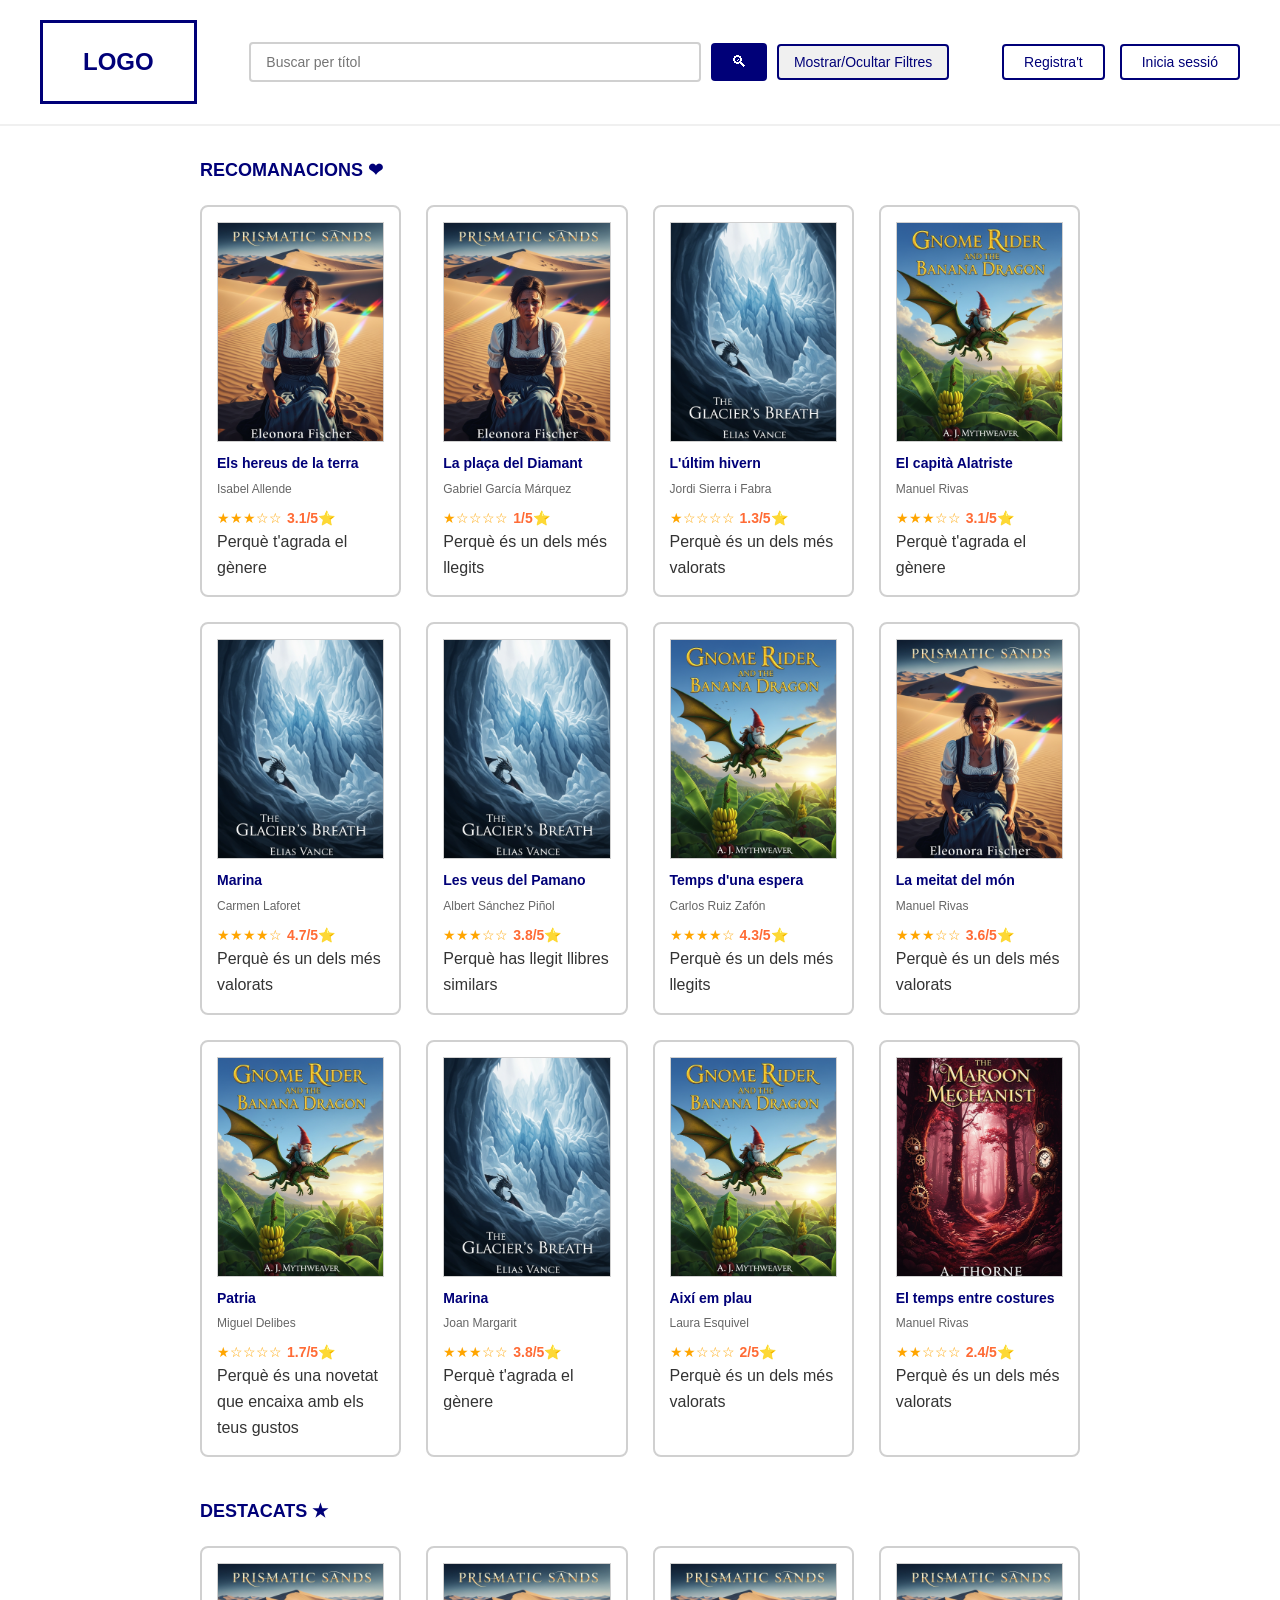
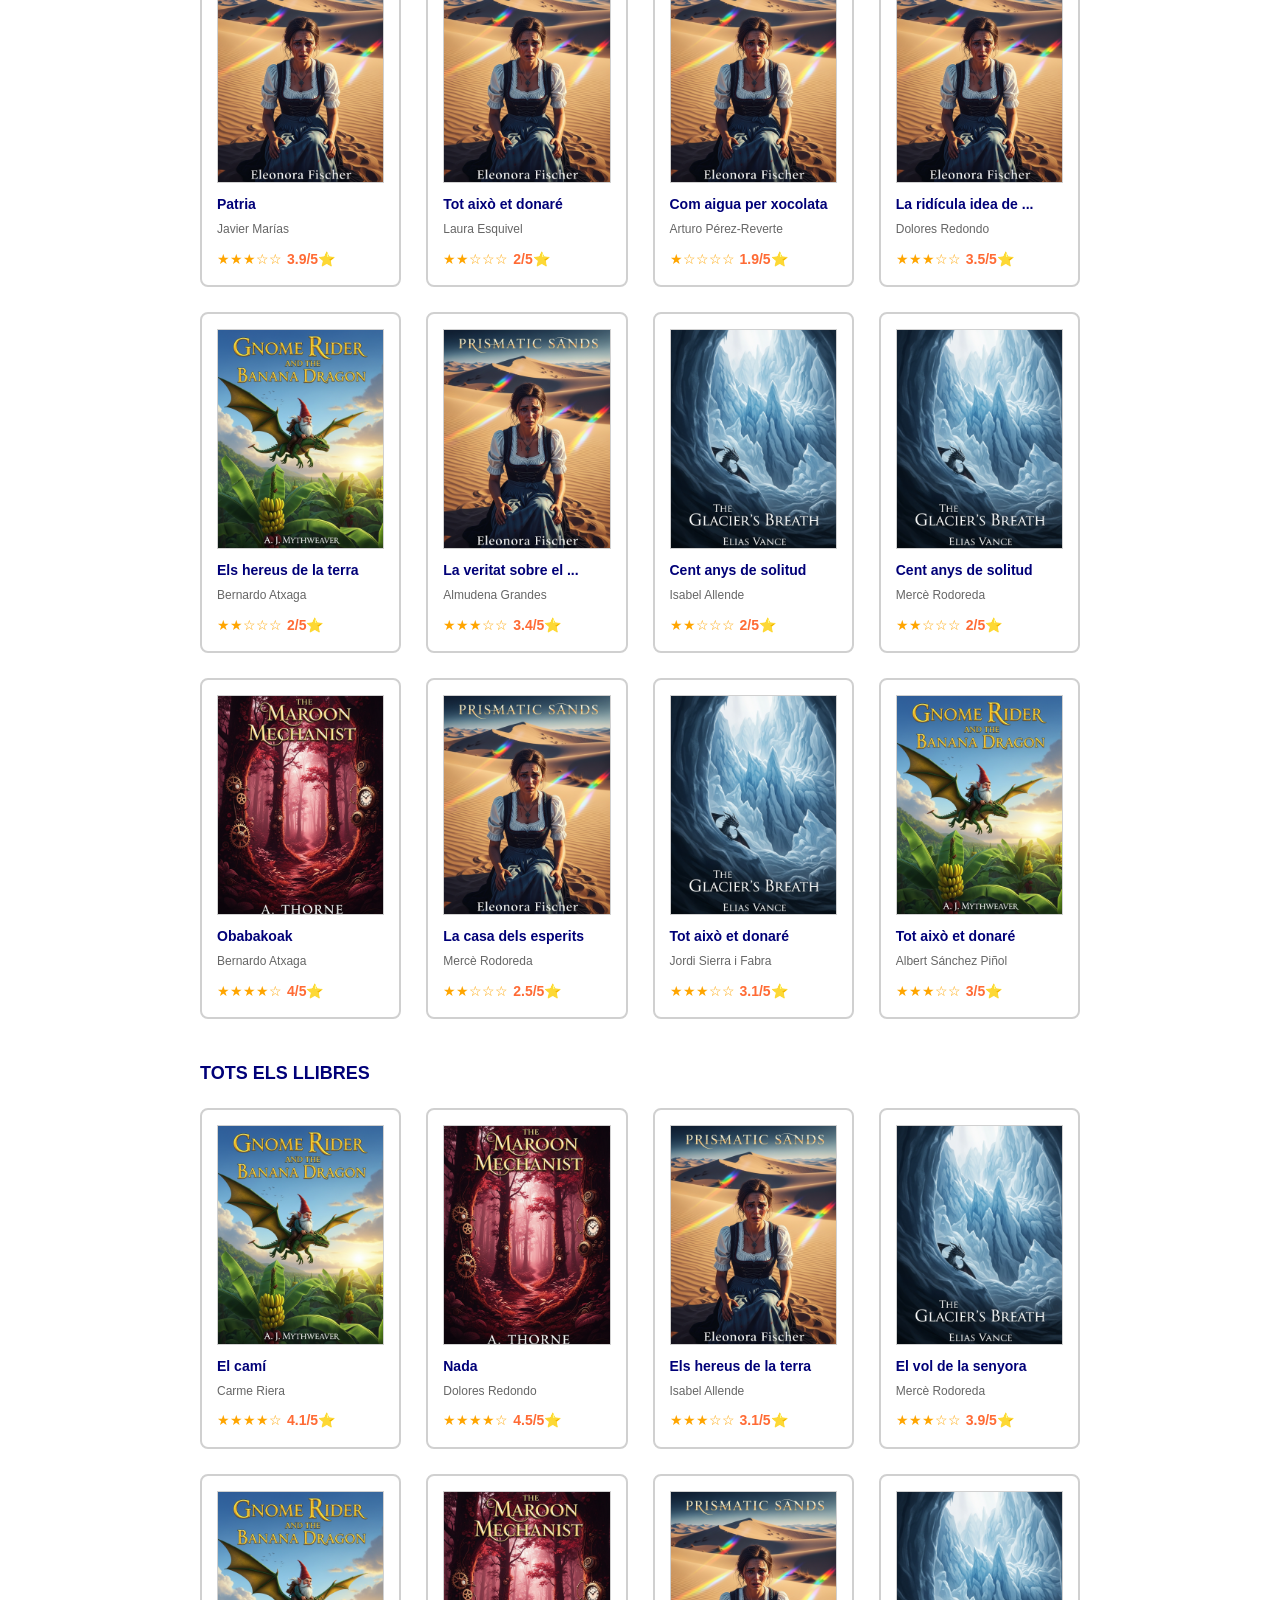
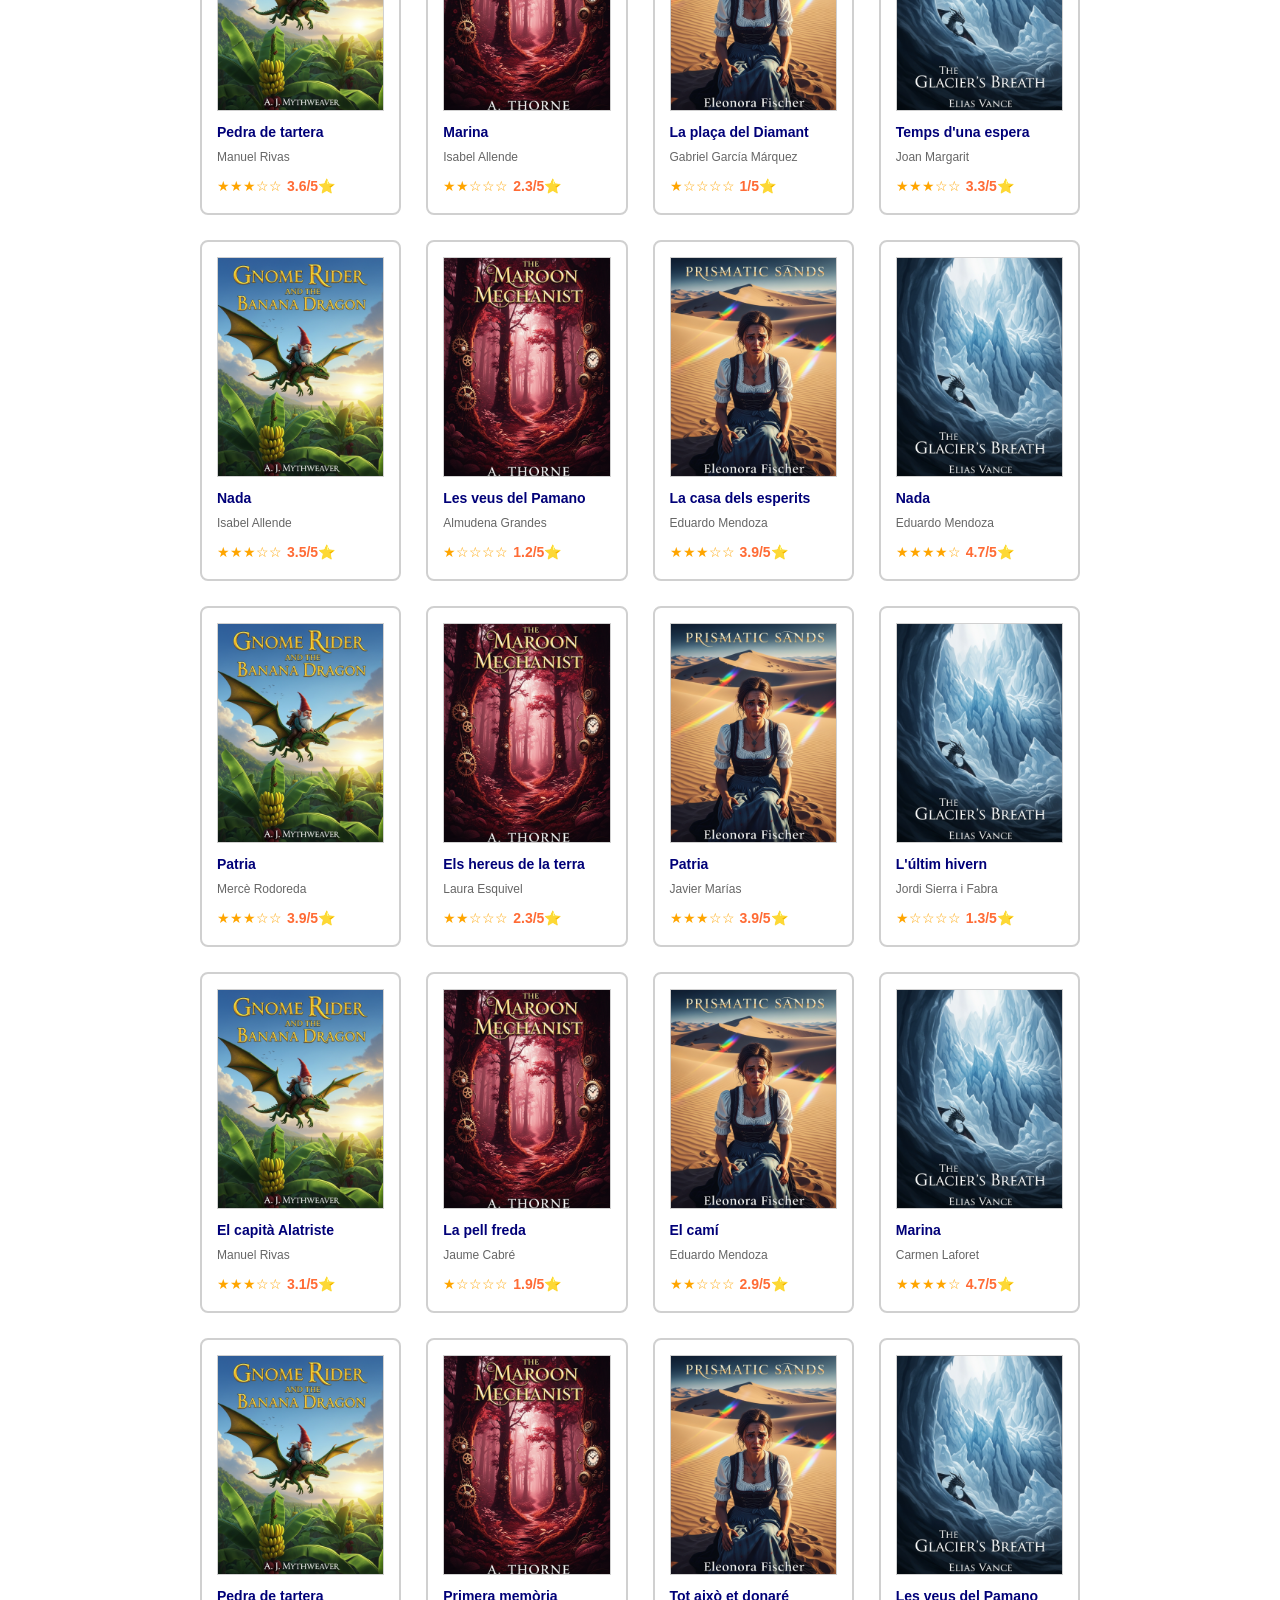
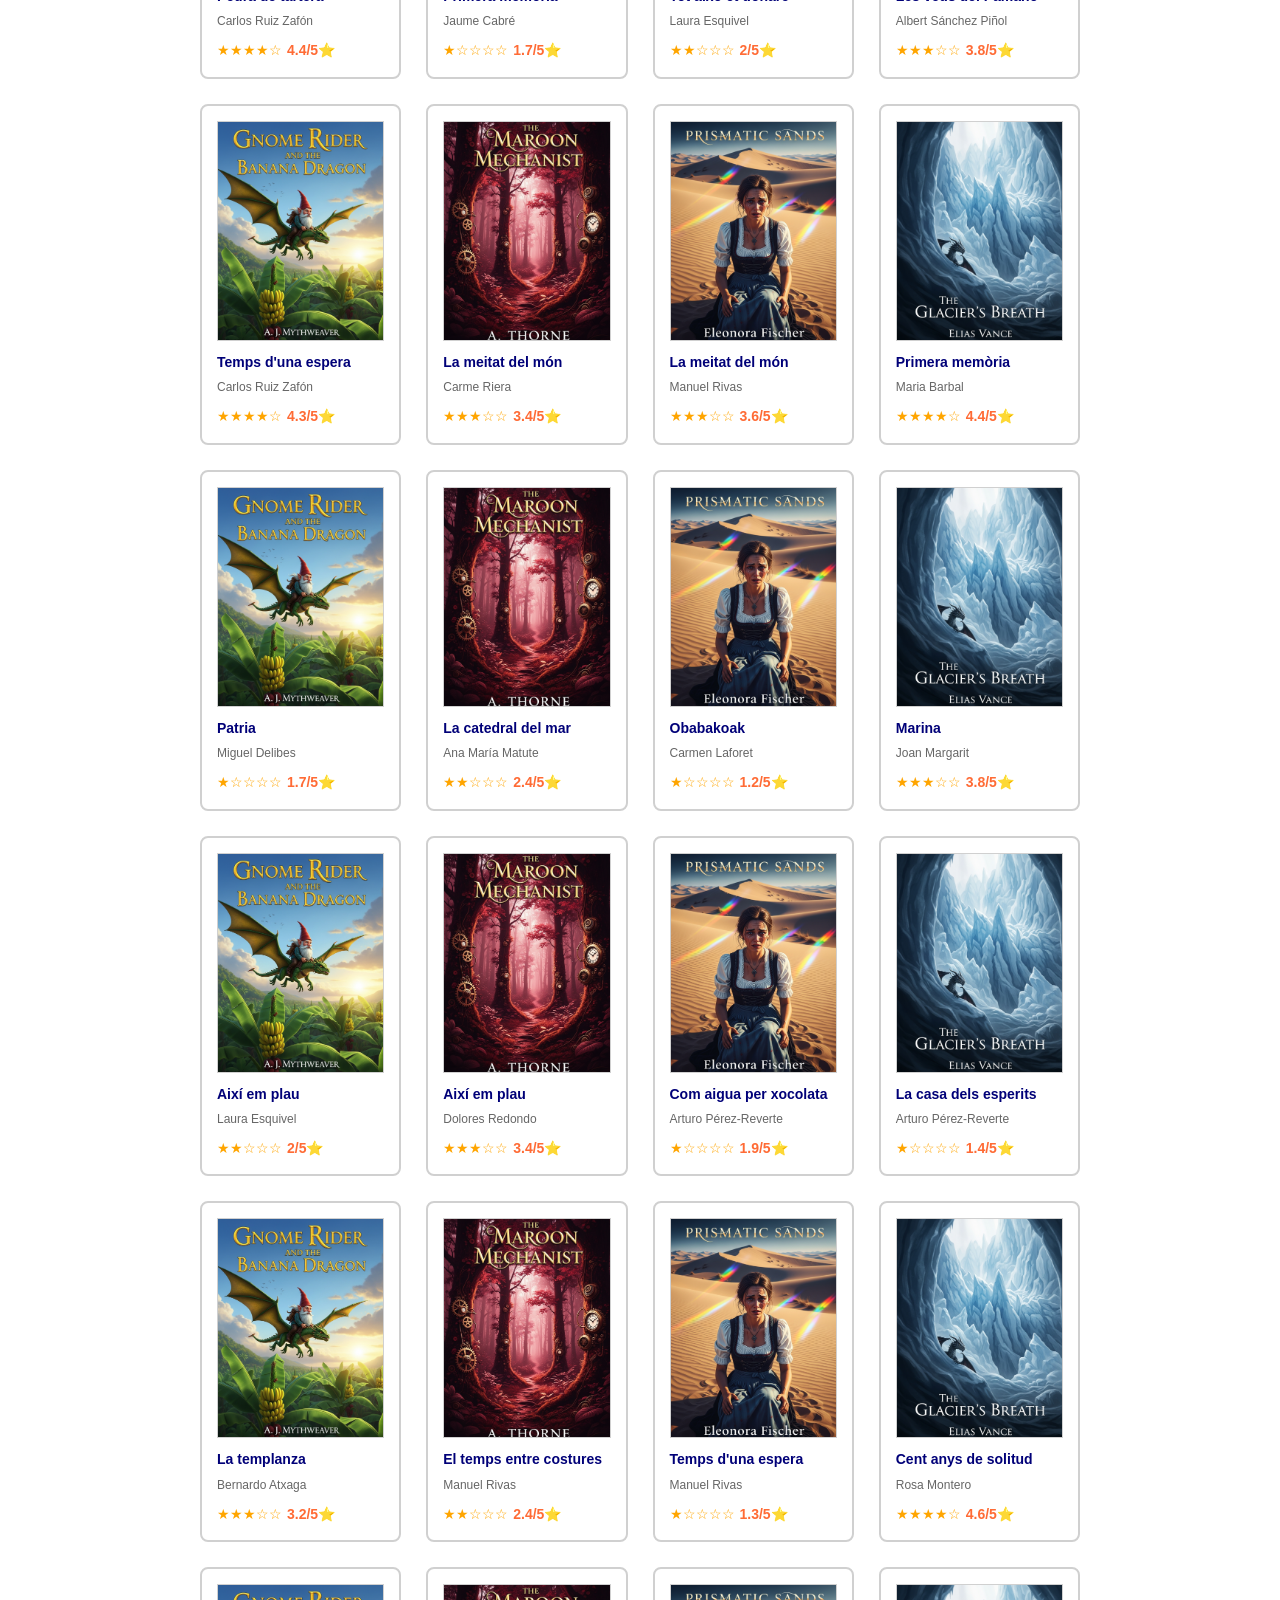
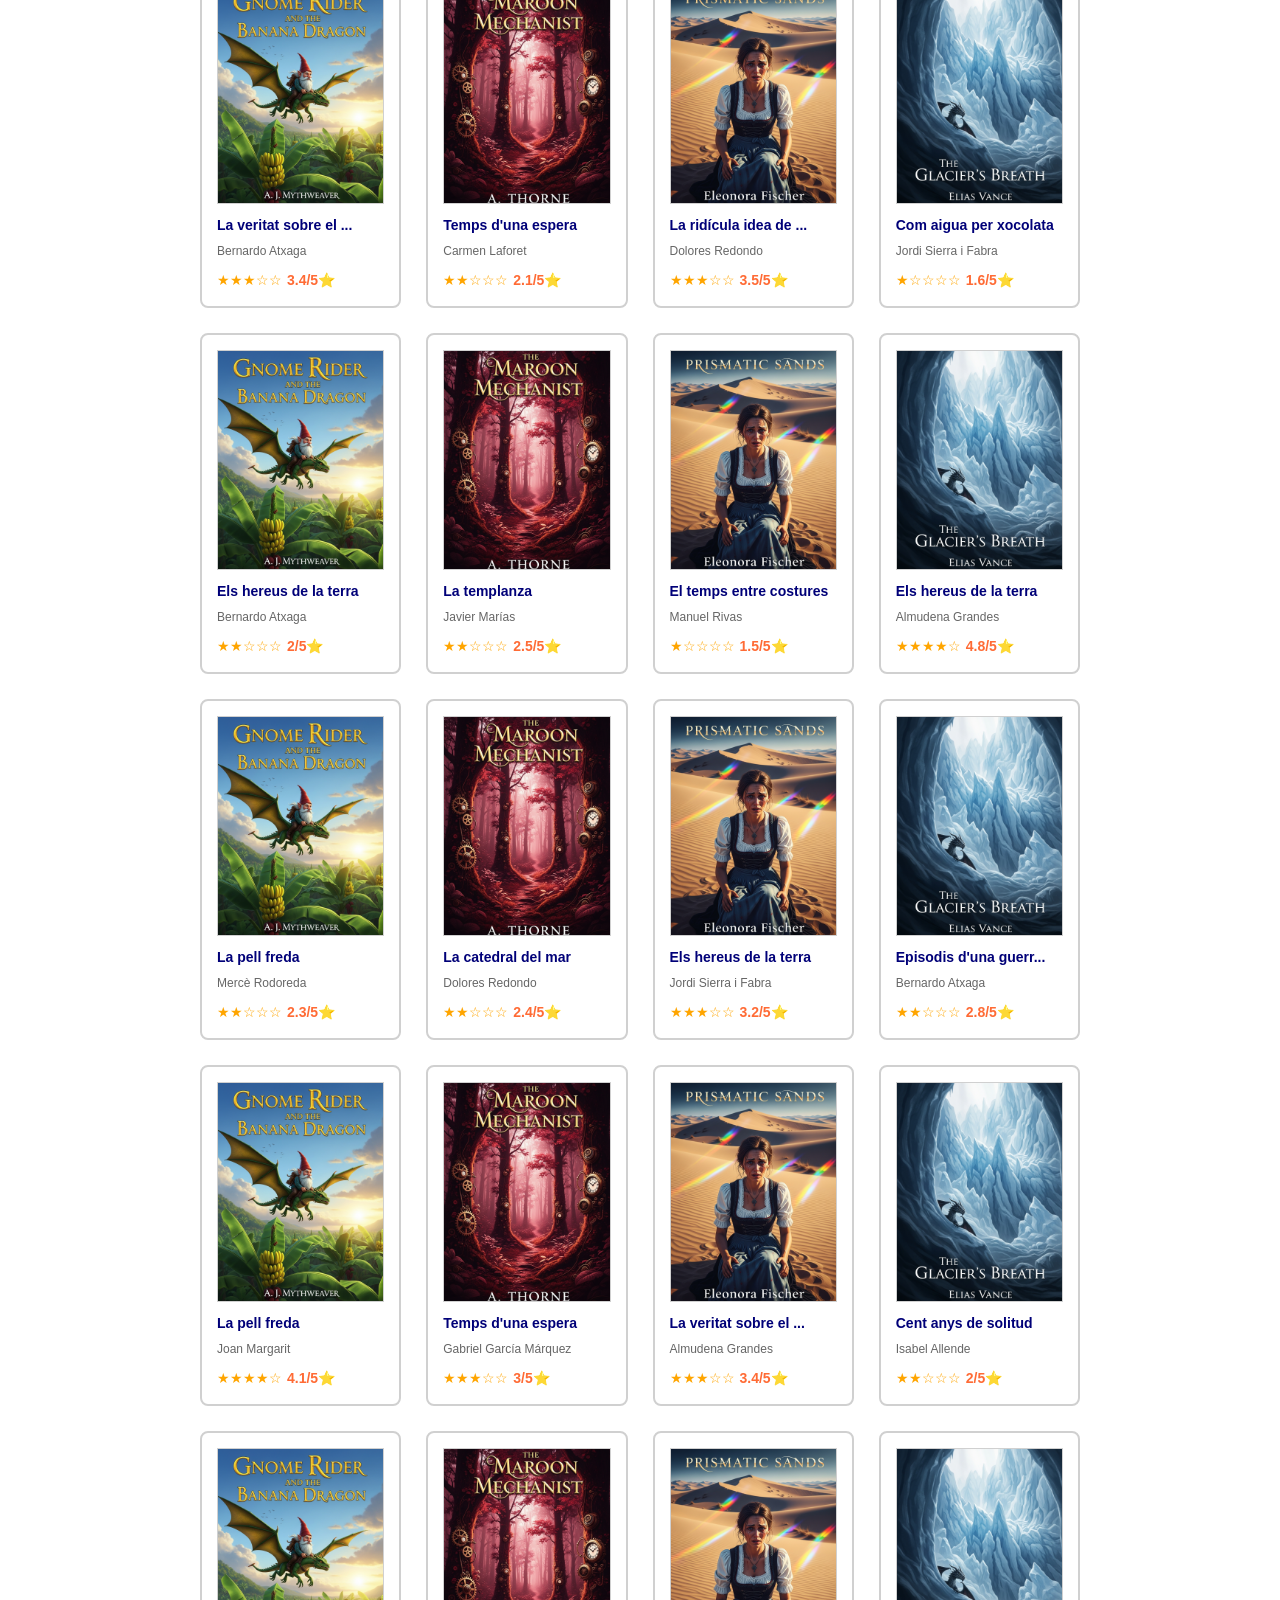
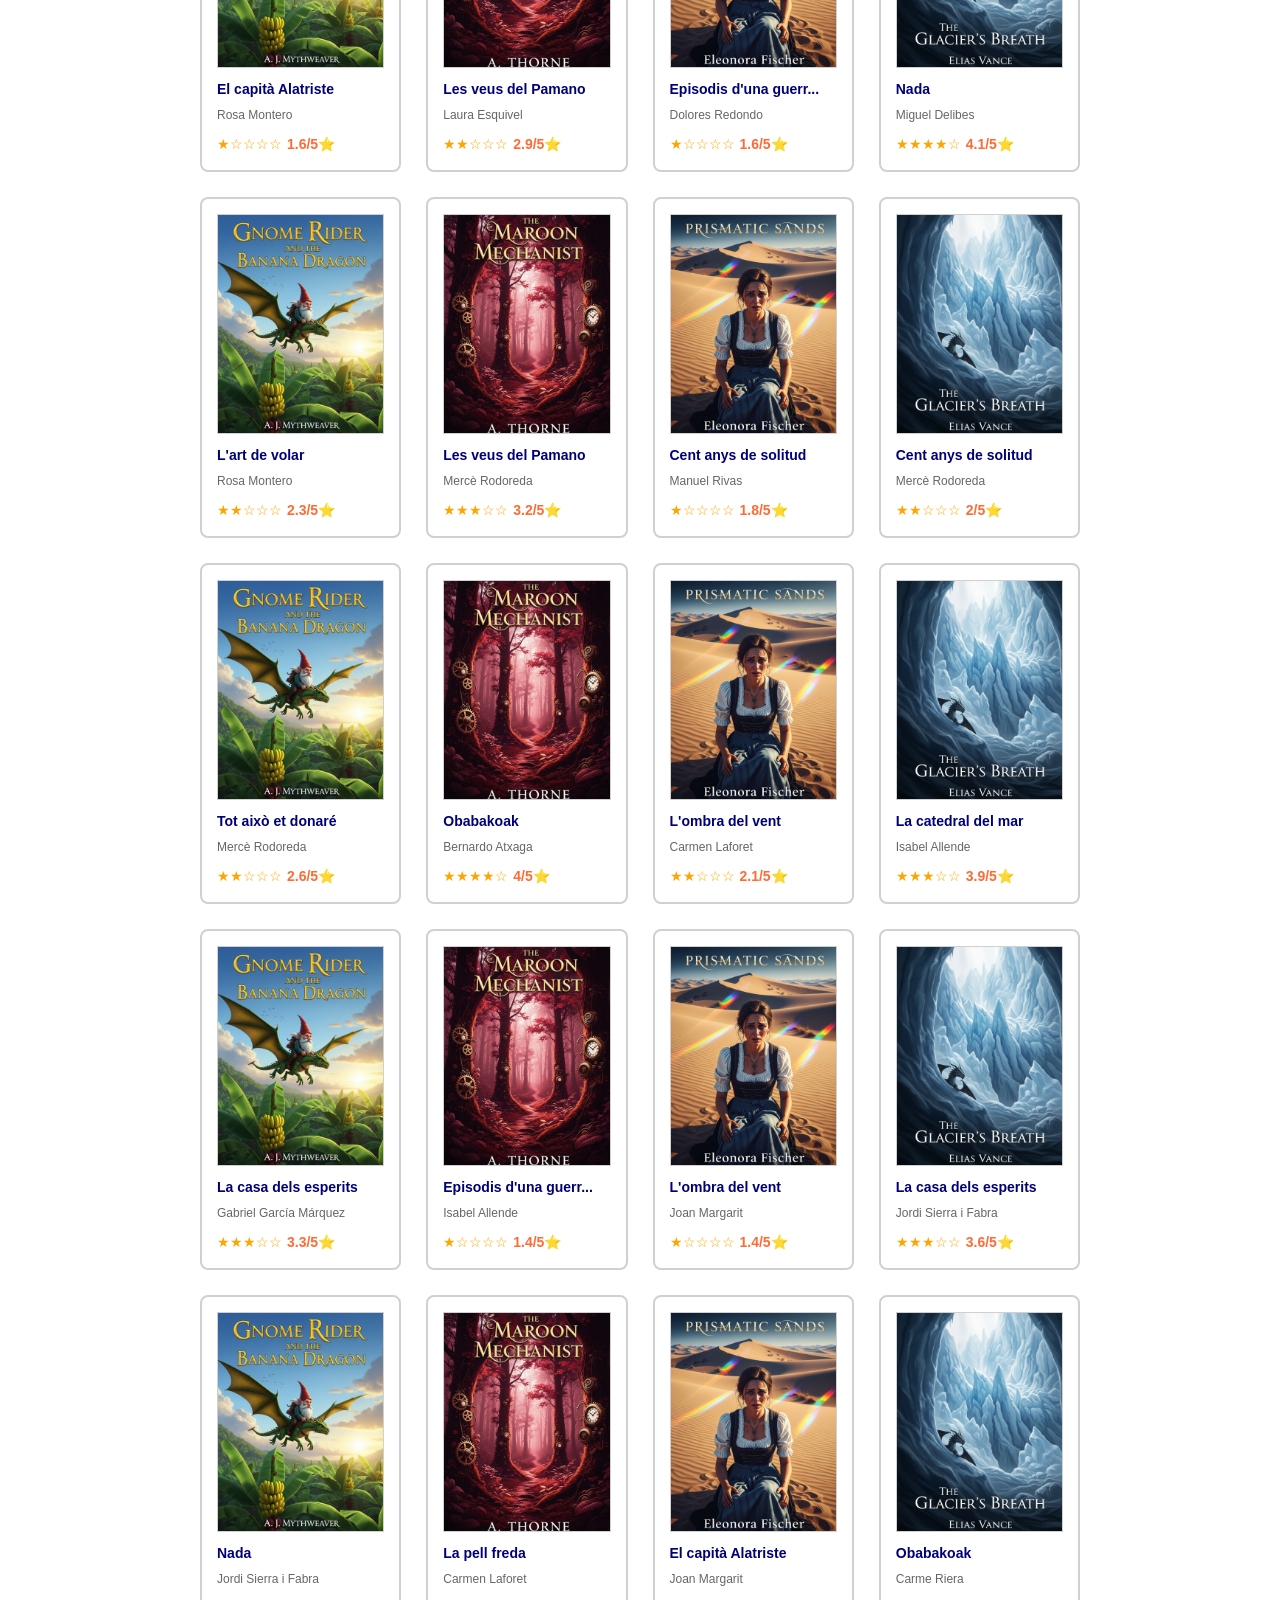
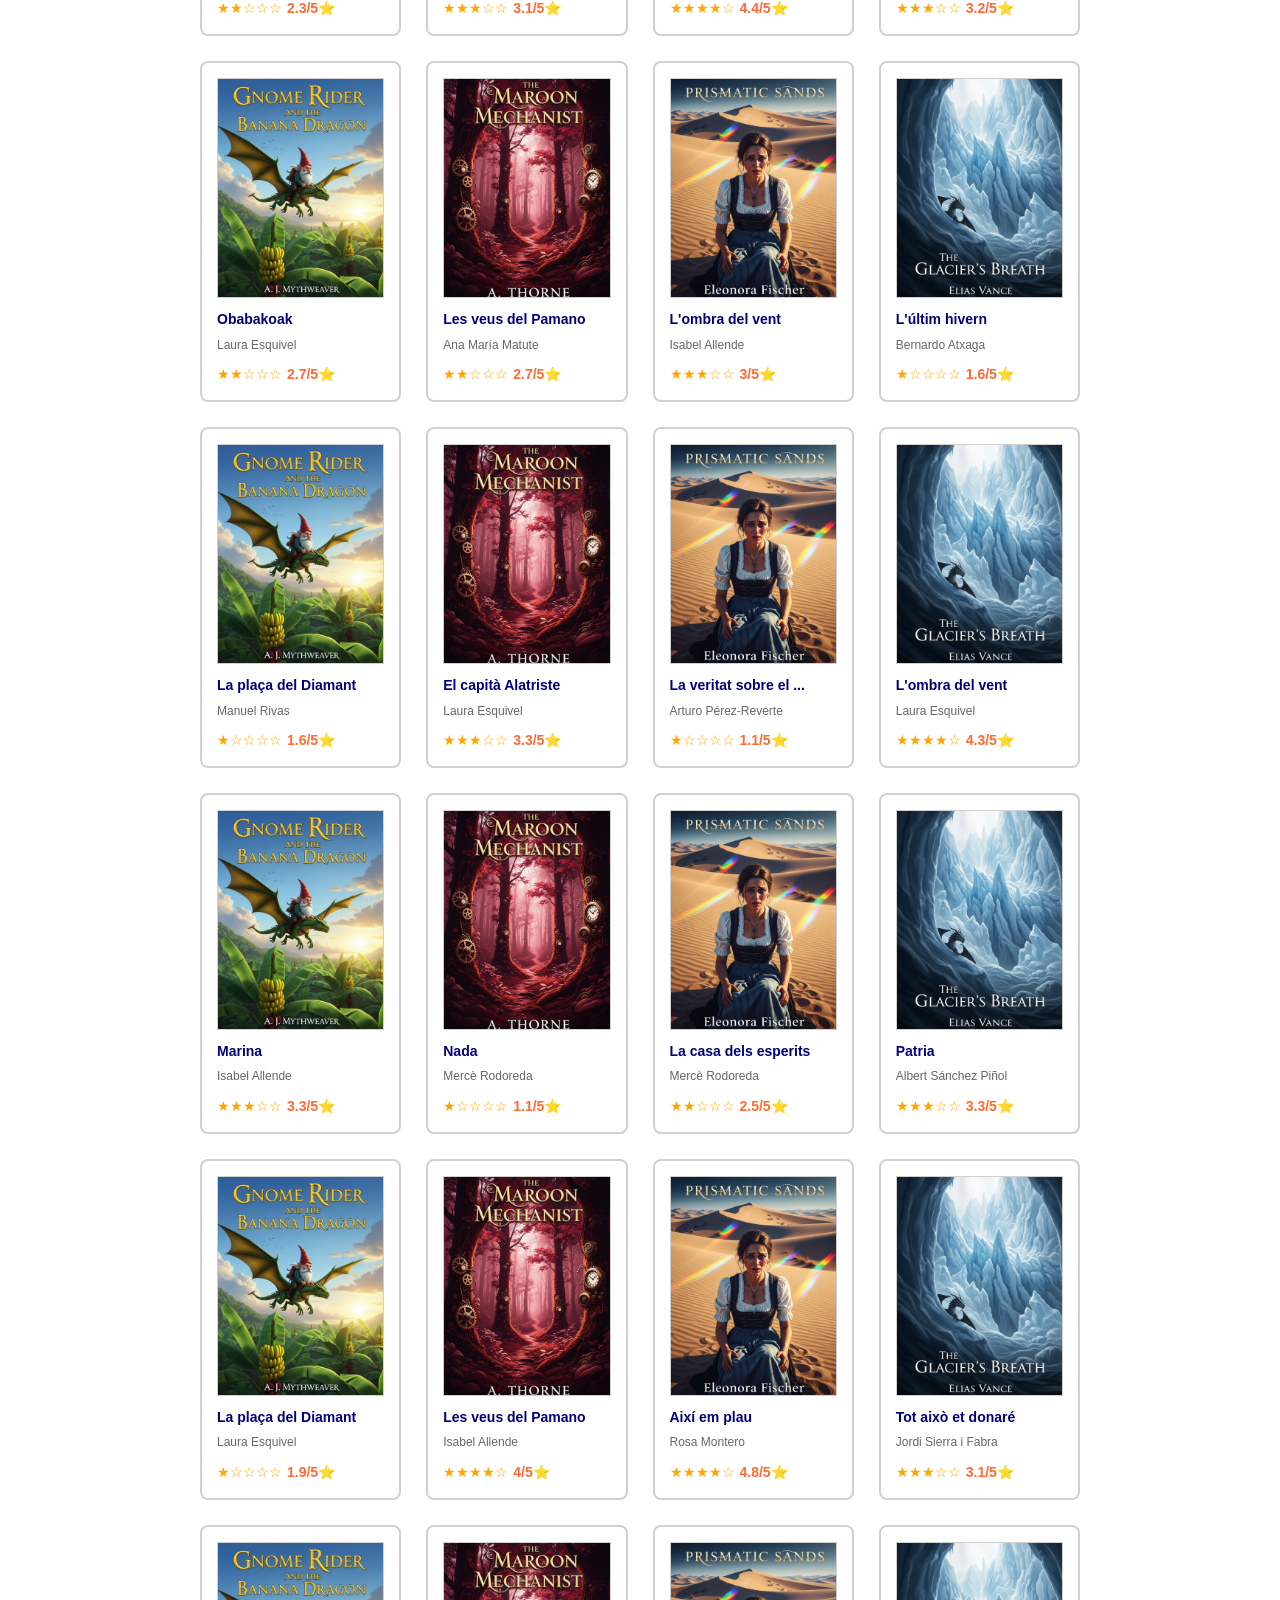
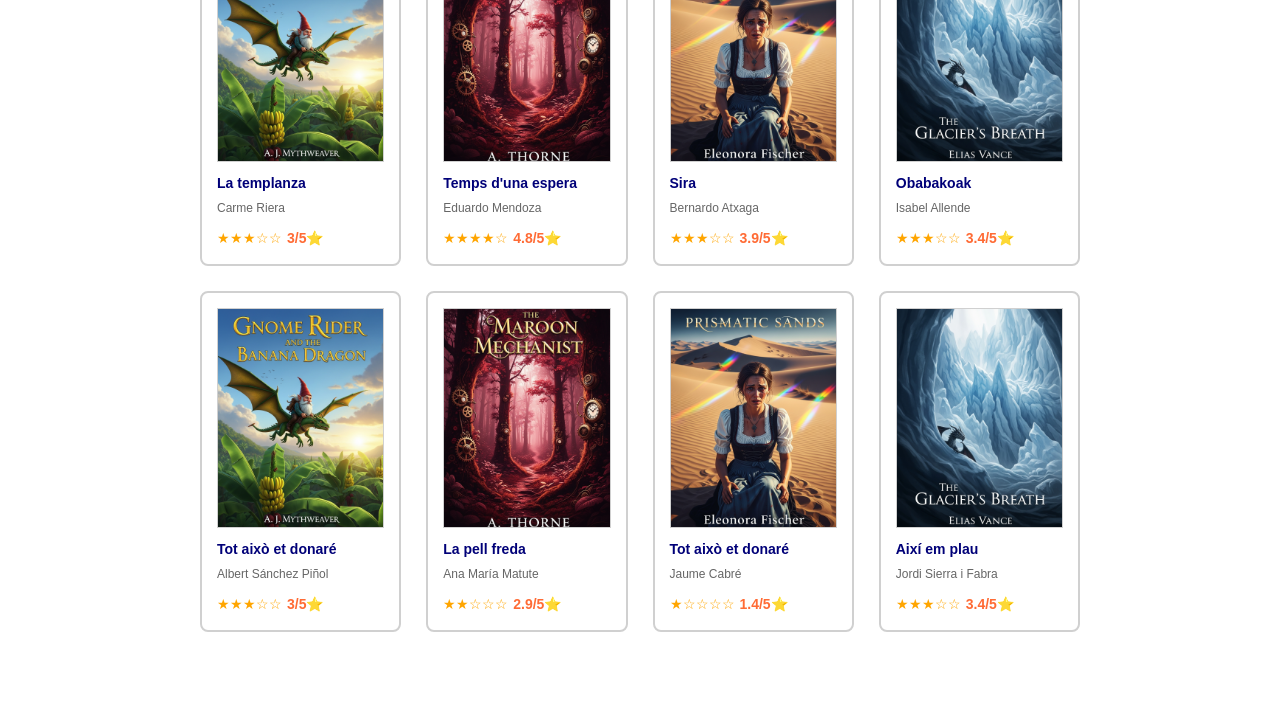
<file: index.html>
<!DOCTYPE html>
<html lang="ca">

<head>
    <meta charset="UTF-8">
    <meta name="viewport" content="width=device-width, initial-scale=1.0">
    <title>UOC Books - Catàleg</title>
    <link rel="stylesheet" href="styles.css">
</head>

<body>
    <header class="header">
        <div class="logo">LOGO</div>
        <div class="search-container">
            <input type="text" class="search-input" id="searchInput" placeholder="Buscar per títol">
            <button class="search-btn" onclick="searchBooks()">🔍︎</button>
            <button class="toggle-filters-btn" onclick="toggleFiltersSection()">Mostrar/Ocultar Filtres</button>
        </div>
        <div class="user-actions">
            <button class="btn" onclick="window.location.href='login.html'">Registra't</button>
            <button class="btn" onclick="window.location.href='login.html'">Inicia sessió</button>
        </div>
    </header>

    <!-- Seccio de filtres -->
    <section class="filters-section">
        <div class="filters-title">Filtres</div>
        <div class="filters-grid">
            <div class="filter-group">
                <label>Nom o descripció</label>
                <input type="text" id="filterName" placeholder="Títol o descripció">
            </div>
            <div class="filter-group">
                <label>Idioma</label>
                <select id="filterLanguage">
                    <option value="">Tots</option>
                    <option value="Català">Català</option>
                    <option value="Castellà">Castellà</option>
                    <option value="Anglès">Anglès</option>
                    <option value="Francès">Francès</option>
                    <option value="Alemany">Alemany</option>
                </select>
            </div>
            <div class="filter-group">
                <label>Gènere</label>
                <select id="filterGenre">
                    <option value="">Tots</option>
                    <option value="Ficció">Ficció</option>
                    <option value="No-ficció">No-ficció</option>
                    <option value="Ciència-ficció">Ciència-ficció</option>
                    <option value="Fantasia">Fantasia</option>
                    <option value="Misteri">Misteri</option>
                    <option value="Thriller">Thriller</option>
                    <option value="Romàntic">Romàntic</option>
                    <option value="Històric">Històric</option>
                    <option value="Biografies">Biografies</option>
                    <option value="Assaig">Assaig</option>
                </select>
            </div>
            <div class="filter-group">
                <label>Any de publicació</label>
                <div style="display: flex; gap: 5px;">
                    <select id="filterYearFrom">
                        <option value="">Des de</option>
                    </select>
                    <select id="filterYearTo">
                        <option value="">Fins</option>
                    </select>
                </div>
            </div>
            <div class="filter-group">
                <label>Temps aproximat de lectura</label>
                <select id="filterReadTime">
                    <option value="">Tot</option>
                    <option value="0-3">0-3 hores</option>
                    <option value="3-6">3-6 hores</option>
                    <option value="6-12">6-12 hores</option>
                    <option value="12-24">12-24 hores</option>
                    <option value="24+">Més de 24 hores</option>
                </select>
            </div>
            <div class="filter-group">
                <label>Autor</label>
                <input type="text" id="filterAuthor" placeholder="Nom de l'autor">
            </div>
            <div class="filter-group">
                <label>Valoració mínima</label>
                <select id="filterRating">
                    <option value="">Totes</option>
                    <option value="4.5">4.5+ estrelles</option>
                    <option value="4.0">4.0+ estrelles</option>
                    <option value="3.5">3.5+ estrelles</option>
                    <option value="3.0">3.0+ estrelles</option>
                </select>
            </div>
        </div>
        <div class="filter-options">
            <div class="checkbox-group">
                <input type="checkbox" id="filterAudio">
                <label for="filterAudio">Àudio</label>
            </div>
            <div class="checkbox-group">
                <input type="checkbox" id="filterBook">
                <label for="filterBook">Llibre</label>
            </div>
            <button class="apply-filters-btn" onclick="applyFilters()">APLICAR</button>
        </div>
    </section>

    <!-- Main -->
    <main class="main-content">
        <!-- Continuar llegint -->
        <section id="continueReadingSection" style="display: none;">
            <h2 class="section-title">CONTINUA LA LECTURA ⮕</h2>
            <div class="books-grid" id="continueReadingGrid"></div>
        </section>

        <!-- Recomanacinos -->
        <section id="recommendedSection">
            <h2 class="section-title">RECOMANACIONS ❤︎⁠️</h2>
            <div class="books-grid" id="recommendationsGrid"></div>
        </section>

        <!-- Destacats/populars -->
        <section id="featuredSection">
            <h2 class="section-title">DESTACATS ★</h2>
            <div class="books-grid" id="featuredGrid"></div>
        </section>

        <!-- Tots? -->
        <section id="allBooksSection">
            <h2 class="section-title">TOTS ELS LLIBRES</h2>
            <div class="books-grid" id="allBooksGrid"></div>
        </section>
    </main>

    <script src="app.js"></script>
</body>

</html>
</file>
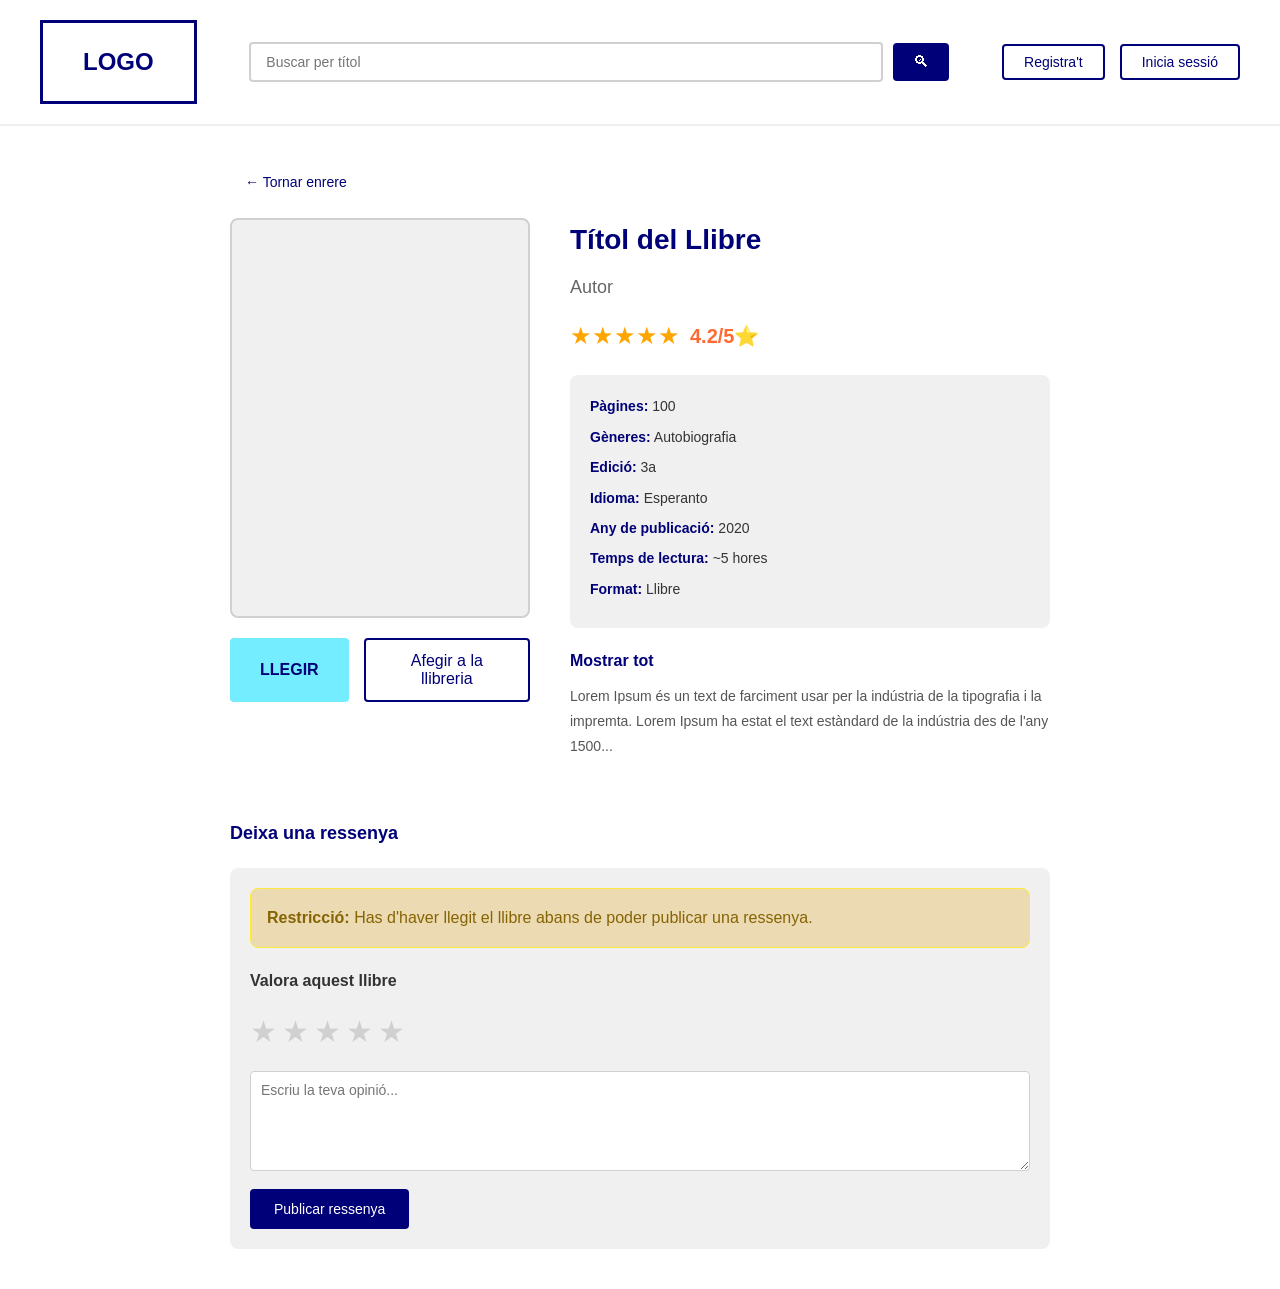
<file: book-details.html>
<!DOCTYPE html>
<html lang="ca">

<head>
    <meta charset="UTF-8">
    <meta name="viewport" content="width=device-width, initial-scale=1.0">
    <title>UOC Books - Detalls del Llibre</title>
    <link rel="stylesheet" href="styles.css">
</head>

<body>
    <header class="header">
        <div class="logo" onclick="window.location.href='index.html'" style="cursor: pointer;">LOGO</div>
        <div class="search-container">
            <input type="text" class="search-input" placeholder="Buscar per títol">
            <button class="search-btn">🔍︎</button>
        </div>
        <div class="user-actions" id="userActions">
            <button class="btn" onclick="window.location.href='login.html'">Registra't</button>
            <button class="btn" onclick="window.location.href='login.html'">Inicia sessió</button>
        </div>
    </header>

    <div class="details-container">
        <button class="back-btn" onclick="window.history.back()">← Tornar enrere</button>

        <div class="book-details">
            <div>
                <div class="book-cover-large" id="bookCover"></div>
                <div class="action-buttons" style="margin-top: 20px;">
                    <button class="btn-read" onclick="startReading()">LLEGIR</button>
                    <button class="btn-library" onclick="addToLibrary()">Afegir a la llibreria</button>
                </div>
            </div>

            <div class="book-info">
                <h1 id="bookTitle">Títol del Llibre</h1>
                <p class="author" id="bookAuthor">Autor</p>

                <div class="book-rating-large" id="bookRating">
                    <div class="stars">★★★★★</div>
                    <span class="rating-value">4.2/5⭐</span>
                </div>

                <div class="book-meta">
                    <p><strong>Pàgines:</strong> <span id="bookPages">100</span></p>
                    <p><strong>Gèneres:</strong> <span id="bookGenres">Autobiografia</span></p>
                    <p><strong>Edició:</strong> <span id="bookEdition">3a</span></p>
                    <p><strong>Idioma:</strong> <span id="bookLanguage">Esperanto</span></p>
                    <p><strong>Any de publicació:</strong> <span id="bookYear">2020</span></p>
                    <p><strong>Temps de lectura:</strong> <span id="bookReadTime">~5 hores</span></p>
                    <p><strong>Format:</strong> <span id="bookFormat">Llibre</span></p>
                </div>

                <div class="book-description">
                    <h2>Mostrar tot</h2>
                    <p id="bookDescription">
                        Lorem Ipsum és un text de farciment usar per la indústria de la tipografia i la impremta.
                        Lorem Ipsum ha estat el text estàndard de la indústria des de l'any 1500...
                    </p>
                </div>
            </div>
        </div>

        <div class="reviews-section">
            <h2>Deixa una ressenya</h2>

            <div class="review-form" id="reviewForm">
                <div id="reviewRestrictionMessage" class="warning-message">
                    <b>Restricció:</b> Has d'haver llegit el
                    llibre abans de poder publicar una ressenya.
                </div>
                <h3>Valora aquest llibre</h3>
                <div class="rating-input" id="ratingInput">
                    <span class="star" data-rating="1" onclick="setRating(1)">★</span>
                    <span class="star" data-rating="2" onclick="setRating(2)">★</span>
                    <span class="star" data-rating="3" onclick="setRating(3)">★</span>
                    <span class="star" data-rating="4" onclick="setRating(4)">★</span>
                    <span class="star" data-rating="5" onclick="setRating(5)">★</span>
                </div>
                <textarea class="review-textarea" id="reviewText" placeholder="Escriu la teva opinió..."></textarea>
                <button class="btn-primary" id="submitReviewBtn" onclick="submitReview()">Publicar ressenya</button>
            </div>

            <div id="reviewsList"></div>
        </div>
    </div>

    <script>
        let currentBook = null;
        let userRating = 0;
        let hasCompletedBook = false;

        window.addEventListener('load', () => {
            const urlParams = new URLSearchParams(window.location.search);
            const bookId = urlParams.get('id');

            // Update user actions
            const currentUser = JSON.parse(localStorage.getItem('currentUser') || '{}');
            if (currentUser.id) {
                const userActions = document.querySelector('.user-actions');
                userActions.innerHTML = `
                    <span style="margin-right: 15px; color: var(--primary-blue);">Hola, ${currentUser.name}</span>
                    <button class="btn" onclick="window.location.href='profile.html'">El Meu Perfil</button>
                    <button class="btn" onclick="logout()">Tancar sessió</button>
                `;
            }

            if (bookId) {
                const books = JSON.parse(localStorage.getItem('books') || '[]');
                currentBook = books.find(b => b.id == bookId);

                if (currentBook) {
                    displayBookDetails(currentBook);
                    checkBookCompletionStatus(currentUser);
                    loadReviews();
                }
            }
        });

        function checkBookCompletionStatus(currentUser) {
            if (!currentUser.id) {
                hasCompletedBook = false;
                disableReviewForm();
                return;
            }

            // Comprovar si l'usuari ha completat el llibre
            const bookStatuses = JSON.parse(localStorage.getItem(`bookStatuses_${currentUser.id}`) || '{}');
            hasCompletedBook = bookStatuses[currentBook.id] === 'completed';

            if (!hasCompletedBook) {
                disableReviewForm();
            } else {
                enableReviewForm();
            }
        }

        function disableReviewForm() {
            const reviewForm = document.getElementById('reviewForm');
            const ratingInput = document.getElementById('ratingInput');
            const reviewText = document.getElementById('reviewText');
            const submitBtn = document.getElementById('submitReviewBtn');
            const restrictionMessage = document.getElementById('reviewRestrictionMessage');

            // Mostrar missatge de restricció
            restrictionMessage.style.display = 'block';

            // Deshabilitar estrelles
            const stars = ratingInput.querySelectorAll('.star');
            stars.forEach(star => {
                star.style.opacity = '0.4';
                star.style.cursor = 'not-allowed';
                star.onclick = null;
            });

            // Deshabilitar textarea
            reviewText.disabled = true;
            reviewText.placeholder = 'Has de completar la lectura del llibre per escriure una ressenya';
            reviewText.style.opacity = '0.5';
            reviewText.style.cursor = 'not-allowed';

            // Deshabilitar botó
            submitBtn.disabled = true;
            submitBtn.style.opacity = '0.5';
            submitBtn.style.cursor = 'not-allowed';
            submitBtn.onclick = null;
        }

        function enableReviewForm() {
            const reviewForm = document.getElementById('reviewForm');
            const ratingInput = document.getElementById('ratingInput');
            const reviewText = document.getElementById('reviewText');
            const submitBtn = document.getElementById('submitReviewBtn');
            const restrictionMessage = document.getElementById('reviewRestrictionMessage');

            // Amagar missatge de restricció
            restrictionMessage.style.display = 'none';

            // Habilitar estrelles
            const stars = ratingInput.querySelectorAll('.star');
            stars.forEach((star, index) => {
                star.style.opacity = '1';
                star.style.cursor = 'pointer';
                star.onclick = () => setRating(index + 1);
            });

            // Habilitar textarea
            reviewText.disabled = false;
            reviewText.placeholder = 'Escriu la teva opinió...';
            reviewText.style.opacity = '1';
            reviewText.style.cursor = 'text';

            // Habilitar botó
            submitBtn.disabled = false;
            submitBtn.style.opacity = '1';
            submitBtn.style.cursor = 'pointer';
            submitBtn.onclick = submitReview;
        }

        function displayBookDetails(book) {
            document.getElementById('bookTitle').textContent = book.title;
            document.getElementById('bookAuthor').textContent = book.author;
            document.getElementById('bookPages').textContent = book.pages;
            document.getElementById('bookGenres').textContent = book.genre;
            document.getElementById('bookEdition').textContent = book.edition || '1a';
            document.getElementById('bookLanguage').textContent = book.language;
            document.getElementById('bookYear').textContent = book.year;
            document.getElementById('bookReadTime').textContent = book.readTime;
            document.getElementById('bookFormat').textContent = book.format;
            document.getElementById('bookDescription').textContent = book.description;

            // Set book cover image
            const coverElement = document.getElementById('bookCover');
            if (book.coverImage) {
                coverElement.innerHTML = `<img src="${book.coverImage}" alt="${book.title}">`;
            }

            const stars = '★'.repeat(Math.floor(book.rating)) + '☆'.repeat(5 - Math.floor(book.rating));
            document.getElementById('bookRating').innerHTML = `
                <div class="stars">${stars}</div>
                <span class="rating-value">${book.rating}/5⭐</span>
            `;
        }

        function setRating(rating) {
            // No permetre valorar si no ha completat el llibre
            if (!hasCompletedBook) {
                alert('Has d\'haver llegit el llibre abans de poder valorar-lo');
                return;
            }

            userRating = rating;
            const stars = document.querySelectorAll('#ratingInput .star');
            stars.forEach((star, index) => {
                if (index < rating) {
                    star.classList.add('active');
                } else {
                    star.classList.remove('active');
                }
            });
        }

        function submitReview() {
            // Comprovar si ha completat el llibre
            if (!hasCompletedBook) {
                alert('Has d\'haver llegit el llibre abans de poder publicar una ressenya');
                return;
            }

            if (userRating === 0) {
                alert('Si us plau, selecciona una valoració');
                return;
            }

            const reviewText = document.getElementById('reviewText').value.trim();
            if (!reviewText) {
                alert('Si us plau, escriu una ressenya');
                return;
            }

            const currentUser = JSON.parse(localStorage.getItem('currentUser') || '{}');
            if (!currentUser.id) {
                alert('Has d\'iniciar sessió per deixar una ressenya');
                window.location.href = 'login.html';
                return;
            }

            // Guardar ressenya
            const reviews = JSON.parse(localStorage.getItem('reviews') || '[]');
            const newReview = {
                id: Date.now(),
                bookId: currentBook.id,
                userId: currentUser.id,
                userName: currentUser.name,
                rating: userRating,
                text: reviewText,
                date: new Date().toISOString()
            };

            reviews.push(newReview);
            localStorage.setItem('reviews', JSON.stringify(reviews));

            // Actualitzar valoració mitjana del llibre
            const bookReviews = reviews.filter(r => r.bookId === currentBook.id);
            const avgRating = bookReviews.reduce((sum, r) => sum + r.rating, 0) / bookReviews.length;

            const books = JSON.parse(localStorage.getItem('books') || '[]');
            const bookIndex = books.findIndex(b => b.id === currentBook.id);
            if (bookIndex !== -1) {
                books[bookIndex].rating = Math.round(avgRating * 10) / 10;
                localStorage.setItem('books', JSON.stringify(books));
                currentBook.rating = books[bookIndex].rating;
                displayBookDetails(currentBook);
            }

            document.getElementById('reviewText').value = '';
            setRating(0);

            alert('Ressenya publicada amb èxit!');
            loadReviews();
        }

        function loadReviews() {
            const reviews = JSON.parse(localStorage.getItem('reviews') || '[]');
            const bookReviews = reviews.filter(r => r.bookId === currentBook.id);

            const reviewsList = document.getElementById('reviewsList');
            if (bookReviews.length === 0) {
                reviewsList.innerHTML = '<p style="color: #666; text-align: center; padding: 20px;">Encara no hi ha ressenyes per aquest llibre.</p>';
                return;
            }

            reviewsList.innerHTML = bookReviews.map(review => {
                const stars = '★'.repeat(review.rating) + '☆'.repeat(5 - review.rating);
                const date = new Date(review.date).toLocaleDateString('ca-ES');
                return `
                    <div style="background-color: var(--light-gray); padding: 20px; border-radius: 8px; margin-bottom: 15px;">
                        <div style="display: flex; justify-content: space-between; align-items: center; margin-bottom: 10px;">
                            <strong style="color: var(--primary-blue);">${review.userName}</strong>
                            <span style="font-size: 12px; color: #666;">${date}</span>
                        </div>
                        <div style="color: #FFA500; margin-bottom: 10px;">${stars}</div>
                        <p style="font-size: 14px; line-height: 1.6;">${review.text}</p>
                    </div>
                `;
            }).join('');
        }

        function startReading() {
            const currentUser = JSON.parse(localStorage.getItem('currentUser') || '{}');
            if (!currentUser.id) {
                alert('Has d\'iniciar sessió per llegir llibres');
                window.location.href = 'login.html';
                return;
            }

            if (currentBook) {
                window.location.href = `reading.html?id=${currentBook.id}`;
            }
        }

        function addToLibrary() {
            const currentUser = JSON.parse(localStorage.getItem('currentUser') || '{}');
            if (!currentUser.id) {
                alert('Has d\'iniciar sessió per afegir llibres a la llibreria');
                window.location.href = 'login.html';
                return;
            }

            const library = JSON.parse(localStorage.getItem(`library_${currentUser.id}`) || '[]');
            if (!library.includes(currentBook.id)) {
                library.push(currentBook.id);
                localStorage.setItem(`library_${currentUser.id}`, JSON.stringify(library));

                // Also add to "want-to-read" shelf by default
                const bookStatuses = JSON.parse(localStorage.getItem(`bookStatuses_${currentUser.id}`) || '{}');
                if (!bookStatuses[currentBook.id]) {
                    bookStatuses[currentBook.id] = 'want-to-read';
                    localStorage.setItem(`bookStatuses_${currentUser.id}`, JSON.stringify(bookStatuses));
                }

                alert('Llibre afegit a la llibreria i a "Vull llegir"!');
            } else {
                alert('Aquest llibre ja està a la teva llibreria');
            }
        }

        function logout() {
            localStorage.removeItem('currentUser');
            window.location.href = 'login.html';
        }
    </script>
</body>

</html>
</file>
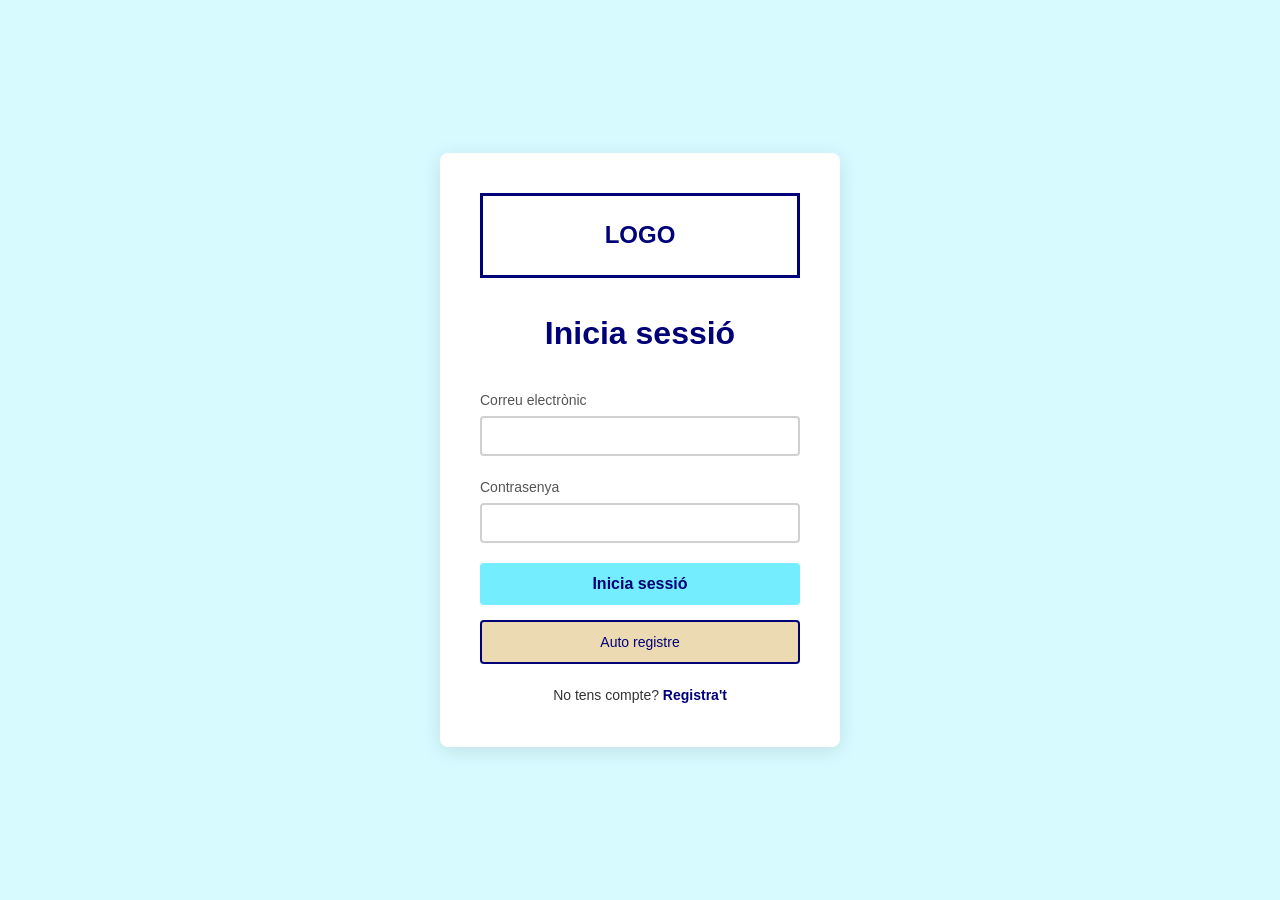
<file: login.html>
<!DOCTYPE html>
<html lang="ca">

<head>
    <meta charset="UTF-8">
    <meta name="viewport" content="width=device-width, initial-scale=1.0">
    <title>UOC Books - Inicia sessió</title>
    <link rel="stylesheet" href="styles.css">
</head>

<body>
    <div class="auth-container">
        <div class="auth-box">
            <div class="logo" style="text-align: center; margin-bottom: 30px;">LOGO</div>

            <div id="loginForm">
                <h1>Inicia sessió</h1>
                <form onsubmit="return handleLogin(event)">
                    <div class="form-group">
                        <label for="loginEmail">Correu electrònic</label>
                        <input type="email" id="loginEmail" required>
                    </div>
                    <div class="form-group">
                        <label for="loginPassword">Contrasenya</label>
                        <input type="password" id="loginPassword" required>
                    </div>
                    <button type="submit" class="btn-submit">Inicia sessió</button>
                    <button type="button" class="btn-auto" onclick="autoLogin()">Auto registre</button>
                </form>
                <div class="auth-toggle">
                    <p>No tens compte? <a href="#" onclick="showRegister(); return false;">Registra't</a></p>
                </div>
            </div>

            <div id="registerForm" style="display: none;">
                <h1>Registra't</h1>
                <form onsubmit="return handleRegister(event)">
                    <div class="form-group">
                        <label for="registerName">Nom complet</label>
                        <input type="text" id="registerName" required>
                    </div>
                    <div class="form-group">
                        <label for="registerEmail">Correu electrònic</label>
                        <input type="email" id="registerEmail" required>
                    </div>
                    <div class="form-group">
                        <label for="registerPassword">Contrasenya</label>
                        <input type="password" id="registerPassword" required>
                    </div>
                    <div class="form-group">
                        <label for="registerPasswordConfirm">Confirma la contrasenya</label>
                        <input type="password" id="registerPasswordConfirm" required>
                    </div>
                    <button type="submit" class="btn-submit">Registra't</button>
                    <button type="button" class="btn-auto" onclick="autoRegister()">Auto registre</button>
                </form>
                <div class="auth-toggle">
                    <p>Ja tens compte? <a href="#" onclick="showLogin(); return false;">Inicia sessió</a></p>
                </div>
            </div>
        </div>
    </div>

    <script>
        function showRegister() {
            document.getElementById('loginForm').style.display = 'none';
            document.getElementById('registerForm').style.display = 'block';
        }

        function showLogin() {
            document.getElementById('registerForm').style.display = 'none';
            document.getElementById('loginForm').style.display = 'block';
        }

        function handleLogin(event) {
            event.preventDefault();
            const email = document.getElementById('loginEmail').value;
            const password = document.getElementById('loginPassword').value;

            // Simulate login
            const users = JSON.parse(localStorage.getItem('users') || '[]');
            const user = users.find(u => u.email === email && u.password === password);

            if (user) {
                localStorage.setItem('currentUser', JSON.stringify(user));
                window.location.href = 'index.html';
            } else {
                alert('Correu electrònic o contrasenya incorrectes');
            }
            return false;
        }

        function handleRegister(e) {
            e.preventDefault();
            const name = document.getElementById('registerName').value;
            const email = document.getElementById('registerEmail').value;
            const password = document.getElementById('registerPassword').value;
            const passwordConfirm = document.getElementById('registerPasswordConfirm').value;

            if (password !== passwordConfirm) {
                alert('Les contrasenyes no coincideixen');
                return false;
            }

            // Check if user already exists
            const users = JSON.parse(localStorage.getItem('users') || '[]');
            if (users.find(u => u.email === email)) {
                alert('Aquest correu electrònic ja està registrat');
                return false;
            }

            // Create new user
            const newUser = {
                id: Date.now(),
                name: name,
                email: email,
                password: password,
                createdAt: new Date().toISOString()
            };

            users.push(newUser);
            localStorage.setItem('users', JSON.stringify(users));
            localStorage.setItem('currentUser', JSON.stringify(newUser));

            alert('Registre completat amb èxit!');
            window.location.href = 'index.html';
            return false;
        }

        function autoLogin() {
            const testUser = {
                id: Date.now(),
                name: 'Usuari de prova',
                email: 'prova@uoc.edu',
                password: 'test123',
                createdAt: new Date().toISOString()
            };

            let users = JSON.parse(localStorage.getItem('users') || '[]');
            // Check if test user already exists
            let existingUser = users.find(u => u.email === testUser.email);

            if (!existingUser) {
                users.push(testUser);
                localStorage.setItem('users', JSON.stringify(users));
                existingUser = testUser;
            }

            localStorage.setItem('currentUser', JSON.stringify(existingUser));
            window.location.href = 'index.html';
        }

        function autoRegister() {
            autoLogin(); // same functionality for simplicity
        }

        window.addEventListener('load', () => {
            const currentUser = localStorage.getItem('currentUser');
            if (currentUser) {
                // user is already logged in, redirect to home
                window.location.href = 'index.html';
            }
        });
    </script>
</body>

</html>
</file>
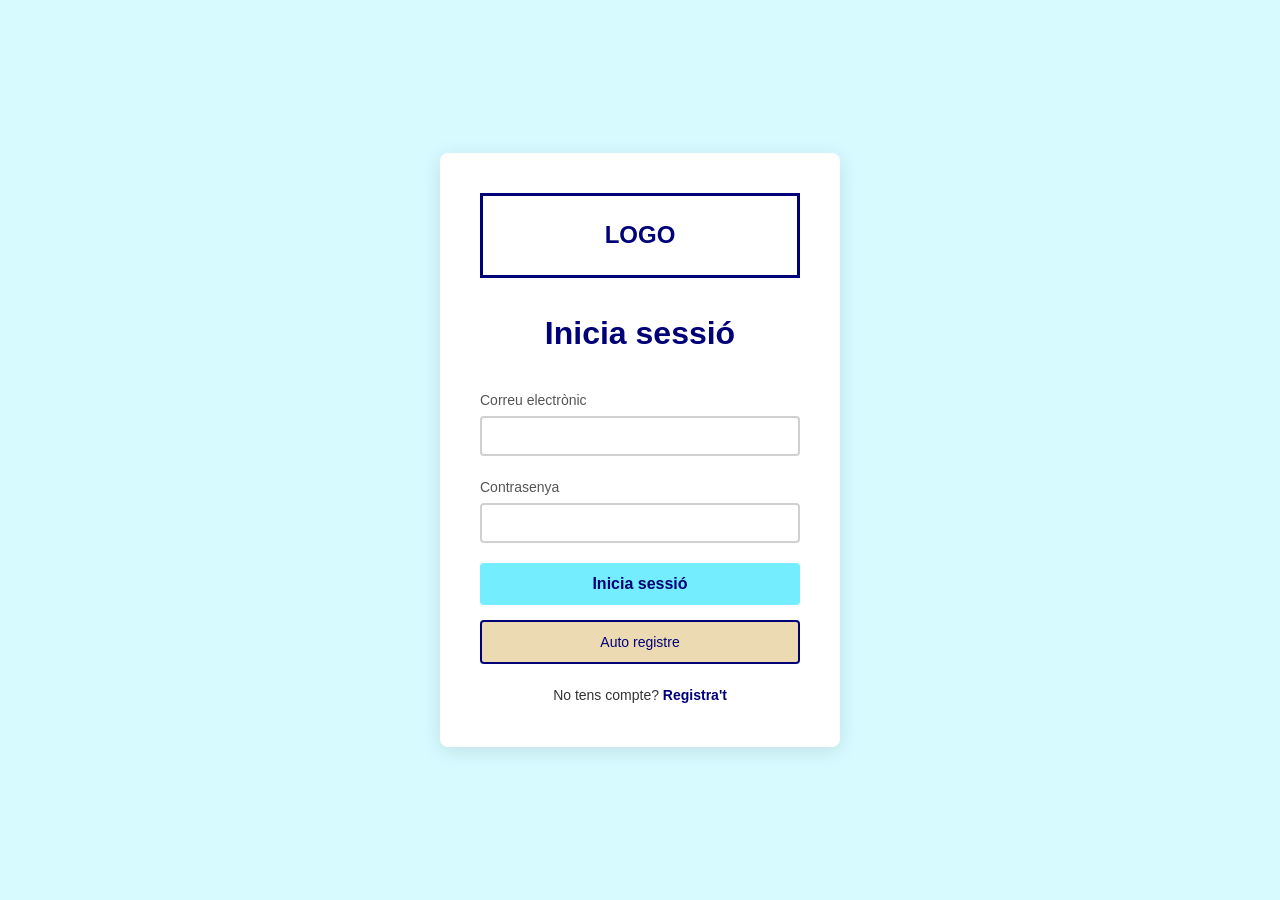
<file: profile.html>
<!DOCTYPE html>
<html lang="ca">

<head>
    <meta charset="UTF-8">
    <meta name="viewport" content="width=device-width, initial-scale=1.0">
    <title>UOC Books - El Meu Perfil</title>
    <link rel="stylesheet" href="styles.css">
</head>

<body>
    <!-- Header -->
    <header class="header">
        <div class="logo" onclick="window.location.href='index.html'" style="cursor: pointer;">LOGO</div>
        <div class="search-container">
            <input type="text" class="search-input" placeholder="Buscar llibres...">
            <button class="search-btn">🔍</button>
        </div>
        <div class="user-actions">
            <button class="btn" onclick="window.location.href='index.html'">Inici</button>
            <button class="btn" onclick="logout()">Tancar sessió</button>
        </div>
    </header>

    <main class="profile-container">
        <section class="profile-header">
            <div class="profile-avatar">U</div>
            <div class="profile-info">
                <h1 id="userName">Usuari</h1>
                <p id="userEmail">mail@exemple.com</p>
                <div class="profile-stats">
                    <div class="stat">
                        <span class="stat-number" id="booksRead">0</span>
                        <span class="stat-label">Llegits</span>
                    </div>
                    <div class="stat">
                        <span class="stat-number" id="booksReading">0</span>
                        <span class="stat-label">Llegint</span>
                    </div>
                    <div class="stat">
                        <span class="stat-number" id="booksToRead">0</span>
                        <span class="stat-label">Per llegir</span>
                    </div>
                    <div class="stat">
                        <span class="stat-number" id="totalCollections">0</span>
                        <span class="stat-label">Col·leccions</span>
                    </div>
                </div>
            </div>
        </section>

        <div class="tabs">
            <button class="tab active" onclick="showTab('bookshelves')">Prestatgeries</button>
            <button class="tab" onclick="showTab('collections')">Col·leccions</button>
            <button class="tab" onclick="showTab('tags')">Etiquetes</button>
            <button class="tab" onclick="showTab('activity')">Activitat</button>
        </div>

        <div id="bookshelvesTab" class="tab-content active">
            <h2>Les Meves Prestatgeries</h2>

            <div class="shelf-section">
                <div class="shelf-header">
                    <h3>Llegint ara</h3>
                    <span class="shelf-count" id="readingCount">0 llibres</span>
                </div>
                <div class="books-grid" id="readingShelf"></div>
            </div>

            <div class="shelf-section">
                <div class="shelf-header">
                    <h3>Vull llegir</h3>
                    <span class="shelf-count" id="wantToReadCount">0 llibres</span>
                </div>
                <div class="books-grid" id="wantToReadShelf"></div>
            </div>

            <div class="shelf-section">
                <div class="shelf-header">
                    <h3>Completats</h3>
                    <span class="shelf-count" id="completedCount">0 llibres</span>
                </div>
                <div class="books-grid" id="completedShelf"></div>
            </div>

            <div class="shelf-section">
                <div class="shelf-header">
                    <h3>Pausats</h3>
                    <span class="shelf-count" id="pausedCount">0 llibres</span>
                </div>
                <div class="books-grid" id="pausedShelf"></div>
            </div>
        </div>

        <div id="collectionsTab" class="tab-content">
            <div class="collections-header">
                <h2>Les Meves Col·leccions</h2>
                <button class="btn btn-primary" onclick="showCreateCollectionModal()">+ Nova Col·lecció</button>
            </div>
            <div id="collectionsList" class="collections-grid"></div>
        </div>

        <div id="tagsTab" class="tab-content">
            <div class="tags-header">
                <h2>Les Meves Etiquetes</h2>
                <button class="btn btn-primary" onclick="showCreateTagModal()">+ Nova Etiqueta</button>
            </div>
            <div id="tagsList" class="tags-container"></div>
        </div>

        <div id="activityTab" class="tab-content">
            <h2>Activitat de Lectura</h2>
            <div class="activity-stats">
                <div class="activity-card">
                    <h3>Progrés aquest mes</h3>
                    <div class="progress-info">
                        <p><strong id="pagesThisMonth">0</strong> pàgines llegides</p>
                        <p><strong id="hoursThisMonth">0</strong> hores de lectura</p>
                        <p><strong id="booksFinishedMonth">0</strong> llibres completats</p>
                    </div>
                </div>
                <div class="activity-card">
                    <h3>Llibres per ritme de lectura</h3>
                    <div id="booksByProgress"></div>
                </div>
                <div class="activity-card">
                    <h3>Últimes lectures</h3>
                    <div id="recentBooks"></div>
                </div>
            </div>
        </div>
    </main>

    <div class="modal" id="createCollectionModal">
        <div class="modal-content">
            <div class="modal-header">
                <h2>Nova Col·lecció</h2>
                <button class="close-modal" onclick="closeCreateCollectionModal()">X</button>
            </div>
            <div class="modal-body">
                <div class="form-group">
                    <label>Nom de la col·lecció</label>
                    <input type="text" id="collectionName" placeholder="Ex: Els meus favorits de 2026">
                </div>
                <div class="form-group">
                    <label>Descripció (opcional)</label>
                    <textarea id="collectionDescription" rows="3"
                        placeholder="Descriu aquesta col·lecció..."></textarea>
                </div>
            </div>
            <div class="modal-footer">
                <button class="btn" onclick="closeCreateCollectionModal()">Cancel·lar</button>
                <button class="btn btn-primary" onclick="createCollection()">Crear Col·lecció</button>
            </div>
        </div>
    </div>

    <div class="modal" id="createTagModal">
        <div class="modal-content">
            <div class="modal-header">
                <h2>Nova Etiqueta</h2>
                <button class="close-modal" onclick="closeCreateTagModal()">X</button>
            </div>
            <div class="modal-body">
                <div class="form-group">
                    <label>Nom de l'etiqueta</label>
                    <input type="text" id="tagName" placeholder="Ex: filosofia, favorits, lectures lentes">
                </div>
                <div class="form-group">
                    <label>Color</label>
                    <select id="tagColor">
                        <option value="#3498db">Blau</option>
                        <option value="#2ecc71">Verd</option>
                        <option value="#f39c12">Taronja</option>
                        <option value="#e74c3c">Vermell</option>
                        <option value="#9b59b6">Porpra</option>
                        <option value="#1abc9c">Turquesa</option>
                        <option value="#34495e">Gris</option>
                    </select>
                </div>
            </div>
            <div class="modal-footer">
                <button class="btn" onclick="closeCreateTagModal()">Cancel·lar</button>
                <button class="btn btn-primary" onclick="createTag()">Crear Etiqueta</button>
            </div>
        </div>
    </div>

    <div class="modal" id="manageBookModal">
        <div class="modal-content">
            <div class="modal-header">
                <h2>Organitza el llibre</h2>
                <button class="close-modal" onclick="closeManageBookModal()">X</button>
            </div>
            <div class="modal-body">
                <h3 id="manageBookTitle"></h3>

                <div class="form-group">
                    <label>Estat de lectura</label>
                    <select id="bookStatus">
                        <option value="reading">Llegint ara</option>
                        <option value="want-to-read">Vull llegir</option>
                        <option value="completed">Completat</option>
                        <option value="paused">Pausat</option>
                    </select>
                </div>

                <div class="form-group">
                    <label>Col·leccions</label>
                    <div id="bookCollections" class="checkbox-list"></div>
                </div>

                <div class="form-group">
                    <label>Etiquetes</label>
                    <div id="bookTags" class="checkbox-list"></div>
                </div>
            </div>
            <div class="modal-footer">
                <button class="btn" onclick="closeManageBookModal()">Cancel·lar</button>
                <button class="btn btn-primary" onclick="saveBookOrganization()">Desar</button>
            </div>
        </div>
    </div>

    <script src="profile.js"></script>
</body>

</html>
</file>
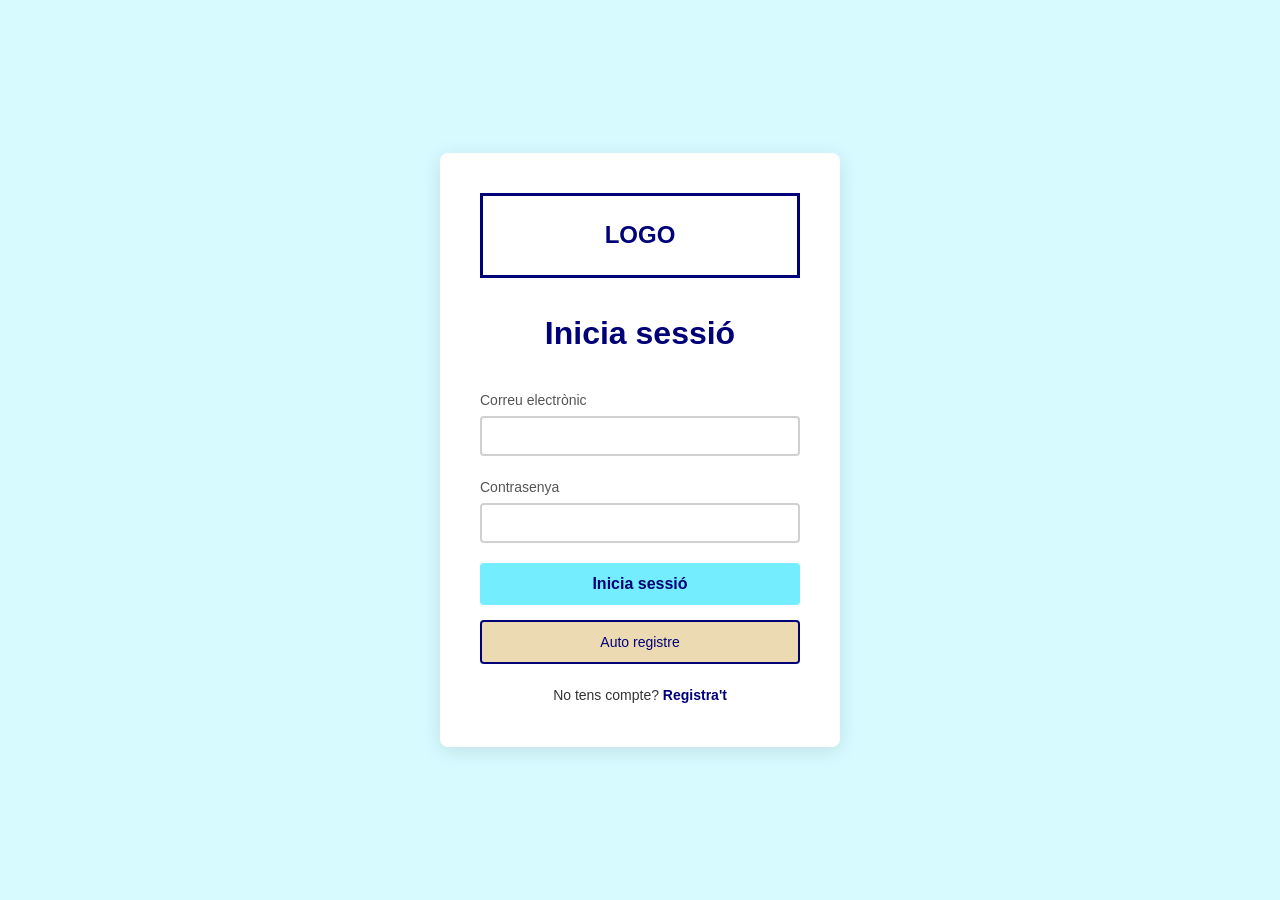
<file: reading.html>
<!DOCTYPE html>
<html lang="ca">

<head>
    <meta charset="UTF-8">
    <meta name="viewport" content="width=device-width, initial-scale=1.0">
    <title>UOC Books - Lectura</title>
    <link rel="stylesheet" href="styles.css">
</head>

<body>
    <div class="reading-container" id="readingContainer">
        <div class="reading-header">
            <div>
                <strong id="bookTitleHeader">Títol del Llibre</strong>
            </div>
            <div class="reading-controls">
                <button class="icon-btn" onclick="toggleBookmark()" id="bookmarkBtn">🔖 Marcar pàgina</button>
                <button class="icon-btn" onclick="toggleComments()">💬 Comentaris</button>
                <button class="icon-btn" onclick="toggleSettings()">⚙️ Configuració</button>
                <button class="icon-btn" onclick="showPauseModal()">⏸️ Pausar</button>
            </div>
        </div>

        <!-- Reading Content -->
        <div class="reading-content" id="readingContent">
            <div class="pages-container" id="pagesContainer">
                <div class="page" id="page1">
                    <h2>Capítol 1</h2>
                    <p>Lorem Ipsum</p>
                    <div class="page-number">Pàgina 1</div>
                </div>
            </div>
        </div>

        <!-- Reading Footer -->
        <div class="reading-footer">
            <div class="progress-bar">
                <div class="progress-fill" id="progressFill" style="width: 0%"></div>
                <div class="bookmarks-container" id="bookmarksContainer"></div>
            </div>
            <div class="page-info" id="pageInfo">Pàgina 1 de 50</div>
        </div>

        <!-- Highlight Toolbar -->
        <div class="highlight-toolbar" id="highlightToolbar">
            <button class="color-btn yellow" onclick="highlightText('yellow')" title="Groc"></button>
            <button class="color-btn dark-green" onclick="highlightText('dark-green')" title="Verd fosc"></button>
            <button class="color-btn light-green" onclick="highlightText('light-green')" title="Verd clar"></button>
            <button class="color-btn cyan" onclick="highlightText('cyan')" title="Cian"></button>
            <button class="color-btn electric-blue" onclick="highlightText('electric-blue')"
                title="Blau elèctric"></button>
            <button class="color-btn light-gray" onclick="highlightText('light-gray')" title="Gris clar"></button>
            <button class="toolbar-btn" onclick="addComment()">💬 Comentari</button>
            <button class="toolbar-btn" onclick="removeHighlight()">❌ Eliminar</button>
        </div>
    </div>

    <!-- Settings Modal -->
    <div class="modal" id="settingsModal">
        <div class="modal-content">
            <div class="modal-header">
                <h2>Configuració de lectura</h2>
                <button class="close-modal" onclick="toggleSettings()">x</button>
            </div>

            <div class="modal-section">
                <h3>Aparença</h3>
                <div class="setting-item">
                    <div class="toggle-switch">
                        <label class="switch">
                            <input type="checkbox" id="nightModeToggle" onchange="toggleNightMode()">
                            <span class="slider"></span>
                        </label>
                        <label for="nightModeToggle">Mode nit</label>
                    </div>
                </div>
                <div class="setting-item">
                    <label>Mida de la font</label>
                    <select id="fontSizeSelect" onchange="changeFontSize()">
                        <option value="14">Petita</option>
                        <option value="16" selected>Normal</option>
                        <option value="18">Gran</option>
                        <option value="20">Molt gran</option>
                    </select>
                </div>
                <div class="setting-item">
                    <div class="toggle-switch">
                        <label class="switch">
                            <input type="checkbox" id="twoColumnToggle" onchange="toggleTwoColumn()">
                            <span class="slider"></span>
                        </label>
                        <label for="twoColumnToggle">Dues columnes</label>
                    </div>
                </div>
            </div>

            <div class="modal-section">
                <h3>Objectius de lectura</h3>
                <div class="setting-item">
                    <label>Pàgines per dia</label>
                    <input type="number" id="pagesPerDay" min="0" value="0">
                </div>
                <div class="setting-item">
                    <label>Minuts per dia</label>
                    <input type="number" id="minutesPerDay" min="0" value="0">
                </div>
                <div class="setting-item">
                    <label>Acabar abans de</label>
                    <input type="date" id="finishByDate">
                </div>
                <div class="setting-item">
                    <div class="toggle-switch">
                        <label class="switch">
                            <input type="checkbox" id="dailyStreakToggle">
                            <span class="slider"></span>
                        </label>
                        <label for="dailyStreakToggle">Activar ratxa diària (7 dies seguits)</label>
                    </div>
                </div>
            </div>

            <div class="modal-section">
                <h3>Progrés actual</h3>
                <div class="objectives-list" id="objectivesList">
                    <div class="objective-item">
                        <span>Pàgines llegides avui: <strong id="todayPages">0</strong></span>
                    </div>
                    <div class="objective-item">
                        <span>Temps de lectura avui: <strong id="todayTime">0 min</strong></span>
                    </div>
                    <div class="objective-item">
                        <span>Ratxa actual: <strong id="currentStreak">0 dies</strong></span>
                    </div>
                </div>
            </div>

            <button class="btn-primary" onclick="saveSettings()">Desar configuració</button>
        </div>
    </div>

    <!-- Comments Modal -->
    <div class="modal" id="commentsModal">
        <div class="modal-content">
            <div class="modal-header">
                <h2>Els meus comentaris</h2>
                <button class="close-modal" onclick="toggleComments()">×</button>
            </div>
            <div id="commentsListContainer">
                <p style="text-align: center; color: #666; padding: 20px;">Encara no tens comentaris. Selecciona text i
                    afegeix un comentari!</p>
            </div>
        </div>
    </div>

    <!-- Pause Modal -->
    <div class="modal" id="pauseModal">
        <div class="modal-content">
            <div class="modal-header">
                <h2>Pausar lectura</h2>
            </div>
            <div style="margin: 20px 0;">
                <p style="font-size: 16px; margin-bottom: 20px;">Vols sortir del llibre o continuar llegint?</p>
                <div id="pauseStats"
                    style="background-color: var(--light-gray); padding: 20px; border-radius: 8px; margin-bottom: 20px;">
                    <p><strong>Temps de lectura en aquesta sessió:</strong> <span id="sessionTime">0 min</span></p>
                    <p><strong>Pàgines llegides:</strong> <span id="sessionPages">0</span></p>
                    <p><strong>Progrés del llibre:</strong> <span id="bookProgress">0%</span></p>
                </div>
            </div>
            <div class="pause-modal-actions">
                <button class="btn btn-primary" onclick="closePauseModal()">Continuar llegint</button>
                <button class="btn" onclick="exitBook()">Sortir del llibre</button>
            </div>
        </div>
    </div>

    <script src="reading.js"></script>
</body>

</html>
</file>
<file: styles.css>
:root {
    /* Colors corporatius */
    --primary-cyan: #73EDFF;
    --primary-blue: #000078;

    /* Gamma cromàtica complementària */
    --light-cyan: #D6FAFF;
    --light-purple: #D8D8EA;
    --medium-purple: #9999C9;
    --light-brown: #DDBFB3;
    --beige: #DDD5C2;
    --light-yellow: #ECDAB2;
    --light-gray: #F0F0F0;
    --medium-gray: #D0D0D0;
    --dark-gray: #878787;

    /* Highlight colors */
    --highlight-yellow: #FFEB3B;
    --highlight-dark-green: #2E7D32;
    --highlight-light-green: #8BC34A;
    --highlight-cyan: #00BCD4;
    --highlight-electric-blue: #2196F3;
    --highlight-light-gray: #BDBDBD;

    /* COLORS night mode */
    --night-bg: #F5E6D3;
    --night-text: #2C2416;
}

* {
    margin: 0;
    padding: 0;
    box-sizing: border-box;
}

body {
    font-family: 'Segoe UI', Tahoma, Geneva, Verdana, sans-serif;
    background-color: white;
    color: #333;
    line-height: 1.6;
}

.header {
    background-color: white;
    padding: 20px 40px;
    border-bottom: 2px solid var(--light-gray);
    display: flex;
    justify-content: space-between;
    align-items: center;
}

.logo {
    border: 3px solid var(--primary-blue);
    padding: 20px 40px;
    font-size: 24px;
    font-weight: bold;
    color: var(--primary-blue);
}

.search-container {
    flex: 1;
    max-width: 700px;
    margin: 0 40px;
    display: flex;
    align-items: center;
    gap: 10px;
}

.search-input {
    flex: 1;
    padding: 10px 15px;
    border: 2px solid var(--medium-gray);
    border-radius: 4px;
    font-size: 14px;
}

.search-btn {
    background-color: var(--primary-blue);
    color: white;
    border: none;
    padding: 10px 20px;
    cursor: pointer;
    border-radius: 4px;
    font-size: 16px;
}

.search-btn:hover {
    background-color: #000060;
}

.toggle-filters-btn {
    background-color: var(--light-gray);
    color: var(--primary-blue);
    border: 2px solid var(--primary-blue);
    padding: 8px 15px;
    cursor: pointer;
    border-radius: 4px;
    font-size: 14px;
}

.user-actions {
    display: flex;
    gap: 15px;
}

.btn {
    padding: 8px 20px;
    border: 2px solid var(--primary-blue);
    background-color: white;
    color: var(--primary-blue);
    cursor: pointer;
    border-radius: 4px;
    text-decoration: none;
    font-size: 14px;
    transition: all 0.3s;
}

.btn:hover {
    background-color: var(--primary-blue);
    color: white;
}

.btn-primary {
    background-color: var(--primary-cyan);
    border-color: var(--primary-cyan);
    color: var(--primary-blue);
}

.btn-primary:hover {
    background-color: var(--primary-blue);
    color: white;
    border-color: var(--primary-blue);
}

.filters-section {
    display: none;
    background-color: var(--light-gray);
    padding: 20px 40px;
    border-bottom: 1px solid var(--medium-gray);
}

.filters-title {
    font-size: 14px;
    font-weight: bold;
    margin-bottom: 15px;
    color: var(--primary-blue);
}

.filters-grid {
    display: grid;
    grid-template-columns: repeat(4, 1fr);
    gap: 15px;
    margin-bottom: 15px;
}

.filter-group {
    display: flex;
    flex-direction: column;
}

.filter-group label {
    font-size: 12px;
    margin-bottom: 5px;
    color: #555;
}

.filter-group select,
.filter-group input {
    padding: 8px;
    border: 1px solid var(--medium-gray);
    border-radius: 4px;
    font-size: 13px;
}

.filter-options {
    display: flex;
    gap: 20px;
    align-items: center;
    margin-top: 10px;
}

.checkbox-group {
    display: flex;
    align-items: center;
    gap: 5px;
}

.checkbox-group input[type="checkbox"] {
    width: 18px;
    height: 18px;
}

.apply-filters-btn {
    background-color: var(--primary-blue);
    color: white;
    border: none;
    padding: 8px 25px;
    cursor: pointer;
    border-radius: 4px;
    font-size: 13px;
}

.main-content {
    padding: 30px 40px;
    max-width: 75%;
    margin: 0 auto;
}

.section-title {
    font-size: 18px;
    font-weight: bold;
    margin-bottom: 20px;
    color: var(--primary-blue);
    display: flex;
    align-items: center;
    gap: 10px;
}

.books-grid {
    display: grid;
    grid-template-columns: repeat(auto-fill, minmax(180px, 1fr));
    gap: 25px;
    margin-bottom: 40px;
}

.book-card {
    border: 2px solid var(--medium-gray);
    border-radius: 8px;
    padding: 15px;
    cursor: pointer;
    transition: all 0.3s;
    background-color: white;
}

.book-card:hover {
    border-color: var(--primary-cyan);
    box-shadow: 0 4px 12px rgba(115, 237, 255, 0.3);
    transform: translateY(-2px);
}

.book-cover {
    width: 100%;
    height: 220px;
    background-color: var(--light-gray);
    border: 1px solid var(--medium-gray);
    display: flex;
    align-items: center;
    justify-content: center;
    margin-bottom: 10px;
    position: relative;
    overflow: hidden;
}

.book-cover img {
    width: 100%;
    height: 100%;
    object-fit: cover;
}

.book-title {
    font-size: 14px;
    font-weight: bold;
    margin-bottom: 5px;
    color: var(--primary-blue);
}

.book-author {
    font-size: 12px;
    color: #666;
    margin-bottom: 8px;
}

.book-rating {
    display: flex;
    align-items: center;
    gap: 5px;
    font-size: 14px;
}

.stars {
    color: #FFA500;
}

.rating-value {
    color: #FF6B35;
    font-weight: bold;
}

.details-container {
    max-width: 900px;
    margin: 40px auto;
    padding: 0 40px;
}

.back-btn {
    display: inline-flex;
    align-items: center;
    gap: 8px;
    padding: 8px 15px;
    border: none;
    background-color: transparent;
    color: var(--primary-blue);
    cursor: pointer;
    font-size: 14px;
    margin-bottom: 20px;
}

.back-btn:hover {
    text-decoration: underline;
}

.book-details {
    display: grid;
    grid-template-columns: 300px 1fr;
    gap: 40px;
}

.book-cover-large {
    width: 100%;
    height: 400px;
    background-color: var(--light-gray);
    border: 2px solid var(--medium-gray);
    display: flex;
    align-items: center;
    justify-content: center;
    border-radius: 8px;
    overflow: hidden;
}

.book-cover-large img {
    width: 100%;
    height: 100%;
    object-fit: cover;
}

.book-info h1 {
    font-size: 28px;
    color: var(--primary-blue);
    margin-bottom: 10px;
}

.book-info .author {
    font-size: 18px;
    color: #666;
    margin-bottom: 15px;
}

.book-rating-large {
    display: flex;
    align-items: center;
    gap: 10px;
    margin-bottom: 20px;
}

.book-rating-large .stars {
    font-size: 24px;
}

.book-rating-large .rating-value {
    font-size: 20px;
}

.book-meta {
    background-color: var(--light-gray);
    padding: 20px;
    border-radius: 8px;
    margin-bottom: 20px;
}

.book-meta p {
    margin-bottom: 8px;
    font-size: 14px;
}

.book-meta strong {
    color: var(--primary-blue);
}

.book-description {
    margin-bottom: 20px;
}

.book-description h2 {
    font-size: 16px;
    color: var(--primary-blue);
    margin-bottom: 10px;
}

.book-description p {
    font-size: 14px;
    line-height: 1.8;
    color: #555;
}

.action-buttons {
    display: flex;
    gap: 15px;
}

.btn-read {
    background-color: var(--primary-cyan);
    color: var(--primary-blue);
    border: none;
    padding: 12px 30px;
    font-size: 16px;
    font-weight: bold;
    cursor: pointer;
    border-radius: 4px;
    transition: all 0.3s;
}

.btn-read:hover {
    background-color: var(--primary-blue);
    color: white;
}

.btn-library {
    background-color: white;
    color: var(--primary-blue);
    border: 2px solid var(--primary-blue);
    padding: 12px 30px;
    font-size: 16px;
    cursor: pointer;
    border-radius: 4px;
}

.reviews-section {
    margin-top: 40px;
}

.reviews-section h2 {
    font-size: 18px;
    color: var(--primary-blue);
    margin-bottom: 20px;
}

.review-form {
    background-color: var(--light-gray);
    padding: 20px;
    border-radius: 8px;
    margin-bottom: 30px;
}

.review-form h3 {
    font-size: 16px;
    margin-bottom: 15px;
}

.rating-input {
    display: flex;
    gap: 5px;
    margin-bottom: 15px;
}

.rating-input .star {
    font-size: 30px;
    color: var(--medium-gray);
    cursor: pointer;
}

.rating-input .star.active {
    color: #FFA500;
}

.review-textarea {
    width: 100%;
    padding: 10px;
    border: 1px solid var(--medium-gray);
    border-radius: 4px;
    min-height: 100px;
    font-family: inherit;
    font-size: 14px;
    margin-bottom: 10px;
}

/* Estils per formulari de ressenya deshabilitat */
.warning-message {
    background-color: var(--light-yellow);
    border: 1px solid var(--highlight-yellow);
    border-radius: 8px;
    padding: 16px;
    margin-bottom: 20px;
    color: #856404;
}

.review-textarea:disabled {
    background-color: #f5f5f5;
    color: #999;
    cursor: not-allowed;
}

.btn-primary:disabled {
    background-color: #cccccc;
    cursor: not-allowed;
    opacity: 0.6;
}

.btn-primary:disabled:hover {
    background-color: #cccccc;
}

.rating-input .star.disabled {
    cursor: not-allowed;
    opacity: 0.4;
}

.reading-container {
    height: 100vh;
    display: flex;
    flex-direction: column;
    background-color: white;
}

.reading-container.night-mode {
    background-color: var(--night-bg);
    color: var(--night-text);
}

.reading-header {
    padding: 15px 30px;
    background-color: var(--light-gray);
    border-bottom: 1px solid var(--medium-gray);
    display: flex;
    justify-content: space-between;
    align-items: center;
}

.reading-container.night-mode .reading-header {
    background-color: #E5D4BB;
}

.reading-controls {
    display: flex;
    gap: 15px;
}

.icon-btn {
    background-color: white;
    border: 2px solid var(--primary-blue);
    color: var(--primary-blue);
    padding: 8px 15px;
    cursor: pointer;
    border-radius: 4px;
    font-size: 14px;
    transition: all 0.3s;
}

.icon-btn:hover {
    background-color: var(--primary-blue);
    color: white;
}

.reading-content {
    flex: 1;
    overflow-y: auto;
    padding: 40px;
    display: flex;
    justify-content: center;
    align-items: flex-start;
}

.pages-container {
    max-width: 1200px;
    width: 100%;
    display: flex;
    gap: 20px;
    justify-content: center;
}

.pages-container.single-page {
    max-width: 700px;
}

.pages-container:not(.single-page) .page {
    flex: 1;
    margin-bottom: 0;
}

.page {
    background-color: white;
    padding: 60px 80px;
    box-shadow: 0 2px 10px rgba(0, 0, 0, 0.1);
    margin-bottom: 20px;
    min-height: 800px;
    border-radius: 4px;
}

.reading-container.night-mode .page {
    background-color: var(--night-bg);
    color: var(--night-text);
}

.page-columns {
    display: grid;
    grid-template-columns: 1fr 1fr;
    gap: 40px;
}

.page-columns .page {
    margin-bottom: 0;
}

.page h2 {
    font-size: 24px;
    margin-bottom: 20px;
    color: var(--primary-blue);
}

.page p {
    font-size: 16px;
    line-height: 1.8;
    margin-bottom: 15px;
    text-align: justify;
    user-select: text;
}

.reading-container.night-mode .page h2 {
    color: var(--night-text);
}

.page-number {
    text-align: center;
    margin-top: 40px;
    font-size: 14px;
    color: #888;
}

.highlight {
    cursor: pointer;
    position: relative;
}

.highlight.yellow {
    background-color: rgba(255, 235, 59, 0.4);
}

.highlight.dark-green {
    background-color: rgba(46, 125, 50, 0.3);
    color: white;
}

.highlight.light-green {
    background-color: rgba(139, 195, 74, 0.4);
}

.highlight.cyan {
    background-color: rgba(0, 188, 212, 0.3);
}

.highlight.electric-blue {
    background-color: rgba(33, 150, 243, 0.3);
}

.highlight.light-gray {
    background-color: rgba(189, 189, 189, 0.3);
}

.reading-footer {
    padding: 20px 30px;
    background-color: var(--light-gray);
    border-top: 1px solid var(--medium-gray);
}

.reading-container.night-mode .reading-footer {
    background-color: #E5D4BB;
}

.progress-bar {
    width: 100%;
    height: 15px;
    background-color: white;
    border: 2px solid var(--medium-gray);
    border-radius: 15px;
    position: relative;
    overflow: hidden;
    margin-bottom: 15px;
}

.progress-fill {
    height: 100%;
    background: lightgray;
    transition: width 0.3s;
}

.bookmarks-container {
    position: absolute;
    top: 0;
    left: 0;
    width: 100%;
    height: 100%;
    pointer-events: none;
}

.bookmark-marker {
    position: absolute;
    top: 0;
    width: 4px;
    height: 100%;
    background-color: #FF6B35;
    cursor: pointer;
    pointer-events: all;
}

.bookmark-marker:hover {
    width: 6px;
}

.page-info {
    text-align: center;
    font-size: 14px;
    color: #555;
}

.modal {
    display: none;
    position: fixed;
    top: 0;
    left: 0;
    width: 100%;
    height: 100%;
    background-color: rgba(0, 0, 0, 0.5);
    justify-content: center;
    align-items: center;
    z-index: 1000;
}

.modal.active {
    display: flex;
}

.modal-content {
    background-color: white;
    padding: 30px;
    border-radius: 8px;
    max-width: 600px;
    width: 90%;
    max-height: 80vh;
    overflow-y: auto;
}

.modal-header {
    display: flex;
    justify-content: space-between;
    align-items: center;
    margin-bottom: 20px;
}

.modal-header h2 {
    font-size: 20px;
    color: var(--primary-blue);
}

.close-modal {
    background: none;
    border: none;
    font-size: 24px;
    cursor: pointer;
    color: #666;
}

.modal-section {
    margin-bottom: 25px;
}

.modal-section h3 {
    font-size: 16px;
    color: var(--primary-blue);
    margin-bottom: 15px;
}

.setting-item {
    margin-bottom: 15px;
}

.setting-item label {
    display: block;
    font-size: 14px;
    margin-bottom: 5px;
    color: #555;
}

.setting-item input[type="number"],
.setting-item input[type="date"],
.setting-item select {
    width: 100%;
    padding: 8px;
    border: 1px solid var(--medium-gray);
    border-radius: 4px;
    font-size: 14px;
}

.toggle-switch {
    display: flex;
    align-items: center;
    gap: 10px;
}

.switch {
    position: relative;
    display: inline-block;
    width: 50px;
    height: 24px;
}

.switch input {
    opacity: 0;
    width: 0;
    height: 0;
}

.slider {
    position: absolute;
    cursor: pointer;
    top: 0;
    left: 0;
    right: 0;
    bottom: 0;
    background-color: var(--medium-gray);
    transition: .4s;
    border-radius: 24px;
}

.slider:before {
    position: absolute;
    content: "";
    height: 18px;
    width: 18px;
    left: 3px;
    bottom: 3px;
    background-color: white;
    transition: .4s;
    border-radius: 50%;
}

input:checked+.slider {
    background-color: var(--primary-cyan);
}

input:checked+.slider:before {
    transform: translateX(26px);
}

.highlight-toolbar {
    position: absolute;
    background-color: white;
    border: 2px solid var(--primary-blue);
    border-radius: 8px;
    padding: 10px;
    display: none;
    box-shadow: 0 4px 12px rgba(0, 0, 0, 0.2);
    z-index: 100;
}

.highlight-toolbar.active {
    display: flex;
    gap: 8px;
}

.color-btn {
    width: 30px;
    height: 30px;
    border: 2px solid #666;
    border-radius: 4px;
    cursor: pointer;
    transition: transform 0.2s;
}

.color-btn:hover {
    transform: scale(1.1);
}

.color-btn.yellow {
    background-color: #FFEB3B;
}

.color-btn.dark-green {
    background-color: #2E7D32;
}

.color-btn.light-green {
    background-color: #8BC34A;
}

.color-btn.cyan {
    background-color: #00BCD4;
}

.color-btn.electric-blue {
    background-color: #2196F3;
}

.color-btn.light-gray {
    background-color: #BDBDBD;
}

.toolbar-btn {
    padding: 5px 10px;
    background-color: var(--light-gray);
    border: 1px solid var(--medium-gray);
    border-radius: 4px;
    cursor: pointer;
    font-size: 12px;
}

.toolbar-btn:hover {
    background-color: var(--medium-gray);
}

.comment-box {
    background-color: var(--light-yellow);
    border: 2px solid var(--beige);
    border-radius: 8px;
    padding: 15px;
    margin: 20px 0;
}

.comment-box textarea {
    width: 100%;
    padding: 10px;
    border: 1px solid var(--medium-gray);
    border-radius: 4px;
    font-family: inherit;
    font-size: 14px;
    margin-bottom: 10px;
}

.comment-text {
    font-size: 14px;
    color: #555;
    margin-bottom: 10px;
}

.comment-actions {
    display: flex;
    gap: 10px;
}

/* ============================================
   PROFILE PAGE STYLES
   ============================================ */

.profile-container {
    max-width: 1400px;
    margin: 0 auto;
    padding: 40px 20px;
}

.profile-header {
    display: flex;
    gap: 30px;
    align-items: center;
    background: white;
    padding: 30px;
    border-radius: 8px;
    box-shadow: 0 2px 8px rgba(0, 0, 0, 0.1);
    margin-bottom: 30px;
}

.profile-avatar {
    width: 120px;
    height: 120px;
    background: var(--primary-blue);
    border-radius: 50%;
    display: flex;
    align-items: center;
    justify-content: center;
    font-size: 60px;
    color: white;
}

.profile-info h1 {
    color: var(--primary-blue);
    margin-bottom: 5px;
}

.profile-info p {
    color: var(--dark-gray);
    margin-bottom: 20px;
}

.profile-stats {
    display: flex;
    gap: 40px;
    margin-top: 20px;
}

.stat {
    display: flex;
    flex-direction: column;
    align-items: center;
}

.stat-number {
    font-size: 32px;
    font-weight: bold;
    color: var(--primary-blue);
}

.stat-label {
    font-size: 14px;
    color: var(--dark-gray);
    text-transform: uppercase;
}

/* Tabs */
.tabs {
    display: flex;
    gap: 10px;
    margin-bottom: 30px;
    background: white;
    padding: 10px;
    border-radius: 8px;
    box-shadow: 0 2px 8px rgba(0, 0, 0, 0.1);
}

.tab {
    flex: 1;
    padding: 15px 20px;
    background: transparent;
    border: none;
    border-radius: 4px;
    cursor: pointer;
    font-size: 16px;
    color: var(--dark-gray);
    transition: all 0.3s;
}

.tab:hover {
    background: var(--light-gray);
}

.tab.active {
    background: var(--primary-blue);
    color: white;
}

/* Tab Content */
.tab-content {
    display: none;
    background: white;
    padding: 30px;
    border-radius: 8px;
    box-shadow: 0 2px 8px rgba(0, 0, 0, 0.1);
    min-height: 500px;
}

.tab-content.active {
    display: block;
}

.tab-content h2 {
    color: var(--primary-blue);
    margin-bottom: 30px;
    font-size: 28px;
}

.tab-content h3 {
    color: var(--primary-blue);
    margin-bottom: 15px;
    font-size: 20px;
}

/* Bookshelves */
.shelf-section {
    margin-bottom: 40px;
}

.shelf-header {
    display: flex;
    justify-content: space-between;
    align-items: center;
    margin-bottom: 20px;
    padding-bottom: 10px;
    border-bottom: 2px solid var(--light-gray);
}

.shelf-count {
    color: var(--dark-gray);
    font-size: 14px;
}

.empty-shelf {
    color: var(--dark-gray);
    font-style: italic;
    padding: 40px;
    text-align: center;
}

.book-actions {
    display: flex;
    gap: 10px;
    margin-top: 10px;
}

.btn-small {
    padding: 8px 12px;
    font-size: 12px;
    background: var(--primary-blue);
    color: white;
    border: none;
    border-radius: 4px;
    cursor: pointer;
    transition: background 0.3s;
}

.btn-small:hover {
    background: #000060;
}

.btn-primary-action {
    padding: 8px 12px;
    font-size: 12px;
    background: var(--primary-cyan);
    color: var(--primary-blue);
    border: 2px solid var(--primary-cyan);
    border-radius: 4px;
    cursor: pointer;
    font-weight: bold;
    transition: all 0.3s;
}

.btn-primary-action:hover {
    background: var(--primary-blue);
    color: white;
    border-color: var(--primary-blue);
}

/* Collections */
.collections-header,
.tags-header {
    display: flex;
    justify-content: space-between;
    align-items: center;
    margin-bottom: 30px;
}

.collections-grid {
    display: grid;
    grid-template-columns: repeat(auto-fill, minmax(300px, 1fr));
    gap: 20px;
}

.collection-card {
    background: white;
    border: 2px solid var(--light-gray);
    border-radius: 8px;
    padding: 20px;
    transition: all 0.3s;
}

.collection-card:hover {
    border-color: var(--primary-blue);
    box-shadow: 0 4px 12px rgba(0, 0, 0, 0.1);
}

.collection-header {
    display: flex;
    justify-content: space-between;
    align-items: flex-start;
    margin-bottom: 15px;
}

.collection-header h3 {
    margin: 0;
    color: var(--primary-blue);
}

.btn-icon {
    background: transparent;
    border: none;
    cursor: pointer;
    font-size: 20px;
    padding: 5px;
    transition: all 0.2s;
}

.btn-icon:hover {
    transform: scale(1.2);
}

.btn-delete {
    background: transparent;
    border: 1px solid;
    color: red;
    cursor: pointer;
    font-size: 14px;
    padding: 6px 12px;
    border-radius: 4px;
    display: inline-flex;
    align-items: center;
}

.collection-description {
    color: var(--dark-gray);
    font-size: 14px;
    margin-bottom: 10px;
}

.collection-count {
    color: var(--medium-gray);
    font-size: 13px;
    margin-bottom: 15px;
}

/* Tags */
.tags-container {
    display: flex;
    flex-wrap: wrap;
    gap: 15px;
}

.tag-item {
    display: inline-flex;
    align-items: center;
    gap: 10px;
    padding: 10px 15px;
    border-radius: 20px;
    color: white;
    font-weight: 500;
}

.tag-name {
    font-size: 14px;
}

.tag-count {
    background: rgba(255, 255, 255, 0.3);
    padding: 2px 8px;
    border-radius: 10px;
    font-size: 12px;
}

.tag-delete {
    background: rgba(255, 255, 255, 0.3);
    border: none;
    color: white;
    font-size: 20px;
    width: 24px;
    height: 24px;
    border-radius: 50%;
    cursor: pointer;
    display: flex;
    align-items: center;
    justify-content: center;
    transition: background 0.3s;
}

.tag-delete:hover {
    background: rgba(255, 255, 255, 0.5);
}

/* Activity */
.activity-stats {
    display: grid;
    grid-template-columns: repeat(auto-fit, minmax(300px, 1fr));
    gap: 20px;
}

.activity-card {
    background: var(--light-gray);
    padding: 20px;
    border-radius: 8px;
}

.activity-card h3 {
    margin-bottom: 15px;
}

.progress-info p {
    margin-bottom: 10px;
    color: #555;
}

.progress-category {
    margin-bottom: 10px;
    padding: 10px;
    background: white;
    border-radius: 4px;
}

.recent-book-item {
    padding: 15px;
    background: white;
    border: 1px solid var(--medium-gray);
    border-radius: 8px;
    margin-bottom: 12px;
    transition: all 0.2s ease;
}

.recent-book-item:hover {
    box-shadow: 0 2px 8px rgba(0, 0, 0, 0.1);
    border-color: var(--primary-cyan);
}

/* Modal Styles for Profile */
.modal .form-group {
    margin-bottom: 20px;
}

.modal .form-group label {
    display: block;
    margin-bottom: 8px;
    color: var(--primary-blue);
    font-weight: 500;
}

.modal .form-group input,
.modal .form-group textarea,
.modal .form-group select {
    width: 100%;
    padding: 10px;
    border: 1px solid var(--medium-gray);
    border-radius: 4px;
    font-family: inherit;
    font-size: 14px;
}

.modal .form-group textarea {
    resize: vertical;
    min-height: 80px;
}

.modal-footer {
    display: flex;
    justify-content: flex-end;
    gap: 10px;
    margin-top: 20px;
    padding-top: 20px;
    border-top: 1px solid var(--light-gray);
}

.checkbox-list {
    max-height: 200px;
    overflow-y: auto;
    padding: 10px;
    background: var(--light-gray);
    border-radius: 4px;
}

.checkbox-item {
    display: flex;
    align-items: center;
    gap: 10px;
    padding: 8px;
    margin-bottom: 5px;
}

.checkbox-item input[type="checkbox"] {
    width: 18px;
    height: 18px;
    cursor: pointer;
}

.checkbox-item label {
    cursor: pointer;
    flex: 1;
}

.empty-message {
    text-align: center;
    color: var(--dark-gray);
    padding: 60px 20px;
    font-size: 16px;
}

.empty-message-small {
    color: var(--dark-gray);
    font-size: 13px;
    font-style: italic;
}

.btn-primary {
    background: var(--primary-blue);
    color: white;
    border: none;
    padding: 12px 24px;
    border-radius: 4px;
    cursor: pointer;
    font-size: 14px;
    font-weight: 500;
    transition: background 0.3s;
}

.btn-primary:hover {
    background: #000060;
}

/* Responsive */
@media (max-width: 768px) {
    .profile-header {
        flex-direction: column;
        text-align: center;
    }

    .profile-stats {
        flex-wrap: wrap;
        gap: 20px;
    }

    .tabs {
        flex-direction: column;
    }

    .collections-grid {
        grid-template-columns: 1fr;
    }

    .activity-stats {
        grid-template-columns: 1fr;
    }
}

.auth-container {
    min-height: 100vh;
    display: flex;
    justify-content: center;
    align-items: center;
    background: var(--light-cyan);
}

.auth-box {
    background-color: white;
    padding: 40px;
    border-radius: 8px;
    box-shadow: 0 4px 20px rgba(0, 0, 0, 0.1);
    width: 400px;
}

.auth-box h1 {
    text-align: center;
    color: var(--primary-blue);
    margin-bottom: 30px;
}

.form-group {
    margin-bottom: 20px;
}

.form-group label {
    display: block;
    margin-bottom: 5px;
    color: #555;
    font-size: 14px;
}

.form-group input {
    width: 100%;
    padding: 10px;
    border: 2px solid var(--medium-gray);
    border-radius: 4px;
    font-size: 14px;
}

.form-group input:focus {
    outline: none;
    border-color: var(--primary-cyan);
}

.btn-submit {
    width: 100%;
    padding: 12px;
    background-color: var(--primary-cyan);
    color: var(--primary-blue);
    border: none;
    border-radius: 4px;
    font-size: 16px;
    font-weight: bold;
    cursor: pointer;
    margin-bottom: 15px;
}

.btn-submit:hover {
    background-color: var(--primary-blue);
    color: white;
}

.btn-auto {
    width: 100%;
    padding: 12px;
    background-color: var(--light-yellow);
    color: var(--primary-blue);
    border: 2px solid var(--primary-blue);
    border-radius: 4px;
    font-size: 14px;
    cursor: pointer;
}

.btn-auto:hover {
    background-color: var(--beige);
}

.auth-toggle {
    text-align: center;
    margin-top: 20px;
    font-size: 14px;
}

.auth-toggle a {
    color: var(--primary-blue);
    text-decoration: none;
    font-weight: bold;
}

.auth-toggle a:hover {
    text-decoration: underline;
}

.pause-modal-actions {
    display: flex;
    gap: 15px;
    margin-top: 20px;
}

.pause-modal-actions .btn {
    flex: 1;
    padding: 15px;
    font-size: 16px;
    text-align: center;
}

.objectives-list {
    background-color: var(--light-gray);
    padding: 15px;
    border-radius: 8px;
}

.objective-item {
    display: flex;
    justify-content: space-between;
    align-items: center;
    padding: 10px;
    background-color: white;
    border-radius: 4px;
    margin-bottom: 10px;
}

.objective-item:last-child {
    margin-bottom: 0;
}

.objective-progress {
    font-weight: bold;
    color: var(--primary-blue);
}

.objective-item.completed {
    background-color: var(--light-green);
}

.books-grid {
    max-height: none;
}

.bookmark-icon {
    position: absolute;
    top: 10px;
    right: 10px;
    font-size: 24px;
    cursor: pointer;
    color: var(--medium-gray);
}

.bookmark-icon.active {
    color: #FF6B35;
}

.loading {
    text-align: center;
    padding: 40px;
    color: var(--primary-blue);
    font-size: 16px;
}
</file>
